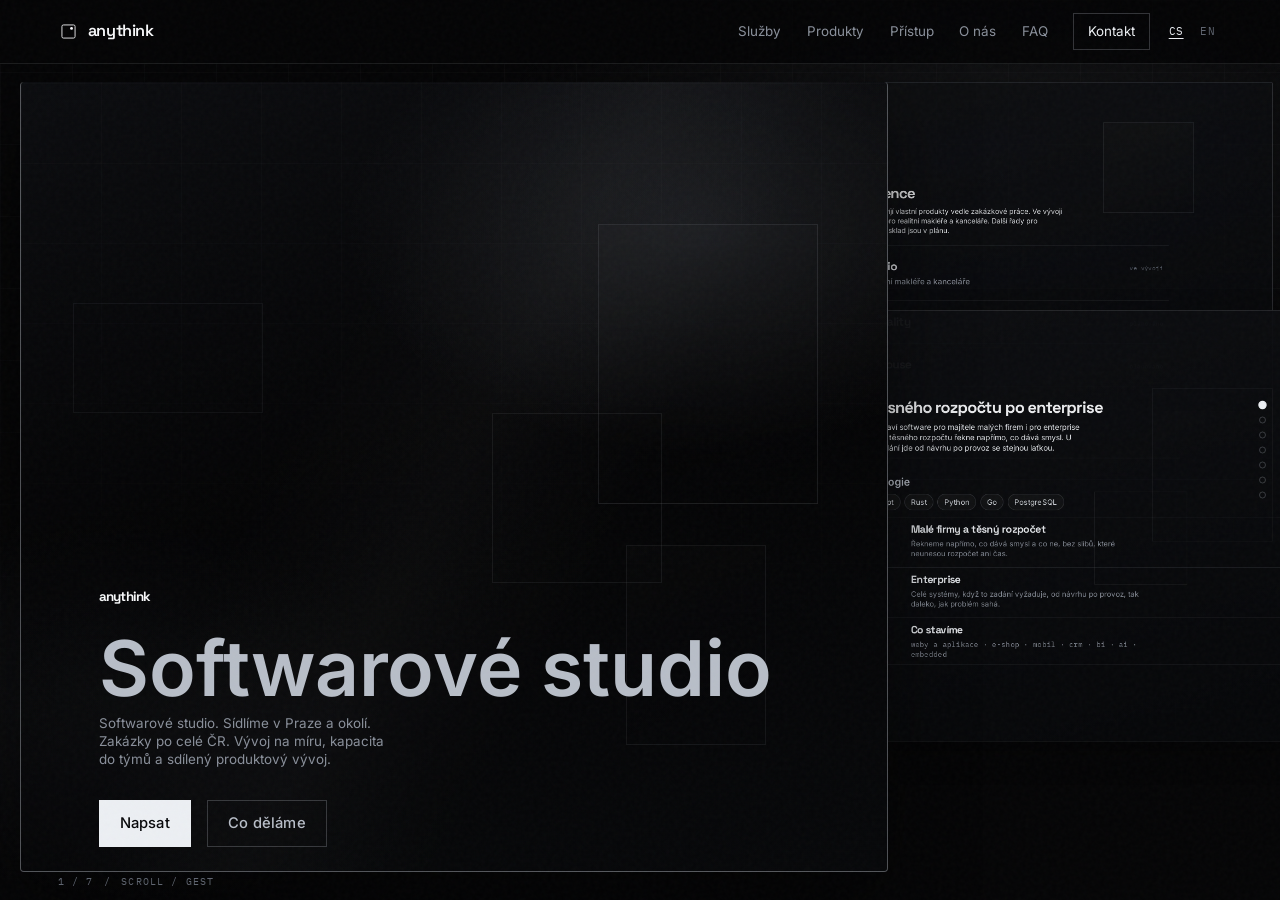
<file: index.html>
<!DOCTYPE html>
<html lang="cs">
  <head>
    <script>document.documentElement.classList.add("js");</script>
    <meta charset="UTF-8" />
    <meta name="viewport" content="width=device-width, initial-scale=1" />
    <title>anythink – softwarové studio | vývoj na míru, Praha</title>
    <meta
      name="description"
      content="anythink je softwarové studio v ČR. Vývoj na míru, kapacita do týmů a sdílený produktový vývoj. Sídlo Šestajovice, provoz Praha a okolí, pokrytí celostátní."
    />
    <meta
      name="keywords"
      content="anythink, softwarové studio, vývoj softwaru, vývoj na míru, Praha, Šestajovice, team augmentation, produktový vývoj"
    />
    <meta name="author" content="anythink" />
    <meta name="robots" content="index, follow, max-image-preview:large" />
    <link rel="canonical" href="https://anythink.cz/" />
    <link rel="alternate" hreflang="cs" href="https://anythink.cz/" />
    <link rel="alternate" hreflang="en" href="https://anythink.cz/en/" />
    <link rel="alternate" hreflang="x-default" href="https://anythink.cz/" />

    <meta property="og:type" content="website" />
    <meta property="og:locale" content="cs_CZ" />
    <meta property="og:locale:alternate" content="en_US" />
    <meta property="og:site_name" content="anythink" />
    <meta property="og:url" content="https://anythink.cz/" />
    <meta property="og:title" content="anythink – softwarové studio" />
    <meta
      property="og:description"
      content="Vývoj na míru, kapacita do týmů a sdílený produktový vývoj. Praha a okolí, celá ČR."
    />
    <meta property="og:image" content="https://anythink.cz/og.png" />
    <meta property="og:image:type" content="image/png" />
    <meta property="og:image:width" content="1200" />
    <meta property="og:image:height" content="630" />
    <meta property="og:image:alt" content="anythink – softwarové studio" />

    <meta name="twitter:card" content="summary_large_image" />
    <meta name="twitter:title" content="anythink – softwarové studio" />
    <meta
      name="twitter:description"
      content="Vývoj na míru, kapacita do týmů a sdílený produktový vývoj."
    />
    <meta name="twitter:image" content="https://anythink.cz/og.png" />
    <meta name="twitter:image:alt" content="anythink – softwarové studio" />

    <meta name="geo.region" content="CZ-ST" />
    <meta name="geo.placename" content="Šestajovice" />
    <!-- Seznam Webmaster -->
    <meta name="seznam-wmt" content="54eoScub8mP1NAFMGSf83f2Yf0cA2DU4" />
    <!-- Firmy.cz / Google Business Profile URLs go into Organization sameAs when live -->
    <meta name="theme-color" content="#050506" />

    <link rel="icon" href="favicon.ico" sizes="any" />
    <link rel="icon" href="favicon-48.png" type="image/png" sizes="48x48" />
    <link rel="icon" href="favicon-192.png" type="image/png" sizes="192x192" />
    <link rel="apple-touch-icon" href="apple-touch-icon.png" sizes="180x180" />
    <link rel="icon" href="favicon.svg" type="image/svg+xml" />
    <link rel="manifest" href="site.webmanifest" />
    <link
      rel="preload"
      href="fonts/space-grotesk-latin-600-normal.woff2"
      as="font"
      type="font/woff2"
      crossorigin
    />
    <link
      rel="preload"
      href="fonts/space-grotesk-latin-ext-600-normal.woff2"
      as="font"
      type="font/woff2"
      crossorigin
    />
    <link
      rel="preload"
      href="fonts/inter-latin-400-normal.woff2"
      as="font"
      type="font/woff2"
      crossorigin
    />
    <link
      rel="preload"
      href="fonts/inter-latin-ext-400-normal.woff2"
      as="font"
      type="font/woff2"
      crossorigin
    />
    <link
      rel="preload"
      href="fonts/ibm-plex-mono-latin-400-normal.woff2"
      as="font"
      type="font/woff2"
      crossorigin
    />
    <link rel="stylesheet" href="styles.css?v=2" />

    <!-- Organic: Search Console + Seznam Webmaster after Deploy; Firmy.cz / GBP URLs go into Organization.sameAs -->
    <script type="application/ld+json">
      {
        "@context": "https://schema.org",
        "@graph": [
          {
            "@type": "Organization",
            "@id": "https://anythink.cz/#organization",
            "name": "anythink",
            "alternateName": [
              "anythink",
              "Anythink Software Studio"
            ],
            "url": "https://anythink.cz/",
            "logo": {
              "@type": "ImageObject",
              "url": "https://anythink.cz/icon-512.png",
              "width": 512,
              "height": 512
            },
            "sameAs": [
              "https://github.com/AnythinkLabs",
              "https://www.linkedin.com/company/anthnk",
              "https://amphoda.com/"
            ],
            "dateModified": "2026-09-26",
            "email": "david@anythink.cz",
            "description": "Softwarové studio: vývoj na míru, kapacita do týmů a sdílený produktový vývoj. Sídlíme v Praze a okolí, zakázky po celé ČR. Vlastní produkty ve vývoji.",
            "address": {
              "@type": "PostalAddress",
              "streetAddress": "Žižkova 411",
              "addressLocality": "Šestajovice",
              "postalCode": "250 92",
              "addressCountry": "CZ"
            },
            "areaServed": [
              {
                "@type": "AdministrativeArea",
                "name": "Praha"
              },
              {
                "@type": "AdministrativeArea",
                "name": "Praha-východ"
              },
              {
                "@type": "Country",
                "name": "Czech Republic"
              }
            ],
            "founder": {
              "@id": "https://anythink.cz/#david"
            },
            "knowsAbout": [
              "custom software development",
              "product engineering",
              "team augmentation",
              "websites and applications",
              "cloud architecture",
              "TypeScript",
              "Rust",
              "Python",
              "Go",
              "PostgreSQL",
              "real estate software",
              "Cerebrio",
              "vývoj softwaru na míru",
              "softwarové studio",
              "produktový vývoj"
            ],
            "legalName": "Anythink s.r.o.",
            "taxID": "23498358",
            "vatID": "CZ23498358"
          },
          {
            "@type": "Person",
            "@id": "https://anythink.cz/#david",
            "name": "David Roučka",
            "jobTitle": "Zakladatel a CEO",
            "email": "david@anythink.cz",
            "telephone": "+420725993936",
            "sameAs": [
              "https://www.linkedin.com/in/david-roucka",
              "https://github.com/Alteian"
            ],
            "worksFor": {
              "@id": "https://anythink.cz/#organization"
            },
            "description": "Zakladatel a CEO anythink s.r.o. Cesta od gastronomie (číšník, bartender, manažer) přes intenzivní self-taught programování během Covidu až k produktovému vývoji a vlastnímu studiu."
          },
          {
            "@type": "ProfessionalService",
            "@id": "https://anythink.cz/#business",
            "name": "anythink s.r.o.",
            "sameAs": [
              "https://github.com/AnythinkLabs",
              "https://www.linkedin.com/company/anthnk",
              "https://amphoda.com/"
            ],
            "url": "https://anythink.cz/",
            "image": "https://anythink.cz/og.png",
            "email": "david@anythink.cz",
            "priceRange": "$$",
            "address": {
              "@type": "PostalAddress",
              "streetAddress": "Žižkova 411",
              "addressLocality": "Šestajovice",
              "postalCode": "250 92",
              "addressCountry": "CZ"
            },
            "geo": {
              "@type": "GeoCoordinates",
              "latitude": 50.1167,
              "longitude": 14.6833
            },
            "openingHoursSpecification": {
              "@type": "OpeningHoursSpecification",
              "dayOfWeek": [
                "Monday",
                "Tuesday",
                "Wednesday",
                "Thursday",
                "Friday"
              ],
              "opens": "09:00",
              "closes": "18:00"
            },
            "areaServed": [
              {
                "@type": "AdministrativeArea",
                "name": "Praha"
              },
              {
                "@type": "AdministrativeArea",
                "name": "Praha-východ"
              },
              {
                "@type": "Country",
                "name": "Czech Republic"
              }
            ]
          },
          {
            "@type": "WebPage",
            "@id": "https://anythink.cz/#webpage",
            "url": "https://anythink.cz/",
            "name": "anythink – softwarové studio",
            "isPartOf": {
              "@id": "https://anythink.cz/#website"
            },
            "about": {
              "@id": "https://anythink.cz/#organization"
            },
            "inLanguage": "cs",
            "dateModified": "2026-09-26",
            "primaryImageOfPage": {
              "@type": "ImageObject",
              "url": "https://anythink.cz/og.png",
              "width": 1200,
              "height": 630
            }
          },
          {
            "@type": "WebSite",
            "@id": "https://anythink.cz/#website",
            "url": "https://anythink.cz/",
            "name": "anythink",
            "inLanguage": [
              "cs",
              "en"
            ],
            "publisher": {
              "@id": "https://anythink.cz/#organization"
            }
          },
          {
            "@type": "FAQPage",
            "@id": "https://anythink.cz/#faq",
            "mainEntity": [
              {
                "@type": "Question",
                "name": "Kdo vede anythink?",
                "acceptedAnswer": {
                  "@type": "Answer",
                  "text": "anythink zakládá a vede David Roučka."
                }
              },
              {
                "@type": "Question",
                "name": "Čím se anythink zabývá?",
                "acceptedAnswer": {
                  "@type": "Answer",
                  "text": "anythink je softwarové studio. Nabízí vývoj softwaru na míru, kapacitu vývojářů do existujících týmů a dlouhodobý sdílený produktový vývoj. Současně staví vlastní produkty, které zatím nejsou veřejné."
                }
              },
              {
                "@type": "Question",
                "name": "Kde anythink působí?",
                "acceptedAnswer": {
                  "@type": "Answer",
                  "text": "Sídlo je na adrese Žižkova 411, Šestajovice. Provozně pracuje hlavně z Prahy a okolí a zakázky přijímá po celé České republice."
                }
              },
              {
                "@type": "Question",
                "name": "Jak anythink kontaktovat?",
                "acceptedAnswer": {
                  "@type": "Answer",
                  "text": "Pište na david@anythink.cz. Odpovídá David."
                }
              },
              {
                "@type": "Question",
                "name": "Co anythink vyvíjí?",
                "acceptedAnswer": {
                  "@type": "Answer",
                  "text": "Vyvíjíme Cerebrio. Dál plánujeme nové produkty pro hospitality a sklad. Cerebrio je ve vývoji."
                }
              }
            ]
          }
        ]
      }
    </script>
  </head>

  <body>
    <div class="noise" aria-hidden="true"></div>
    <div class="progress" aria-hidden="true"></div>

    <header class="site-header">
      <a class="logo" href="#top"><img class="logo-mark" src="mark-white.svg" width="28" height="28" alt="" /><span class="logo-word">anythink</span></a>
      <div class="header-end">
        <nav class="nav" aria-label="Hlavní navigace">
          <a href="#services">Služby</a>
          <a href="#products">Produkty</a>
          <a href="#approach">Přístup</a>
          <a href="#about">O nás</a>
          <a href="#faq">FAQ</a>
          <a href="#contact" class="nav-cta">Kontakt</a>
        </nav>
        <div class="lang-switch" aria-label="Jazyk">
          <a href="./" class="is-active" hreflang="cs" lang="cs">CS</a>
          <a href="en/" hreflang="en" lang="en">EN</a>
        </div>
        <button class="nav-toggle" type="button" aria-expanded="false" aria-controls="mobile-nav" aria-label="Otevřít menu">
          <span></span><span></span>
        </button>
      </div>
    </header>

    <nav id="mobile-nav" class="mobile-nav" hidden>
      <a href="#services">Služby</a>
      <a href="#products">Produkty</a>
      <a href="#approach">Přístup</a>
      <a href="#about">O nás</a>
      <a href="#faq">FAQ</a>
      <a href="#contact">Kontakt</a>
    </nav>

    <nav class="scene-dots" aria-label="Scény">
      <a href="#top" class="is-active" aria-label="Úvod"></a>
      <a href="#services" aria-label="Služby"></a>
      <a href="#products" aria-label="Produkty"></a>
      <a href="#approach" aria-label="Přístup"></a>
      <a href="#about" aria-label="O nás"></a>
      <a href="#faq" aria-label="FAQ"></a>
      <a href="#contact" aria-label="Kontakt"></a>
    </nav>
    <p class="scene-chrome" aria-hidden="true"><span data-scene-label>1 / 7</span><span aria-hidden="true">/</span><span>scroll / gest</span></p>
    <main class="scene-stage-root">
      <section id="top" class="scene scene--hero" data-scene>
        <div class="hero-plane" aria-hidden="true">
          <div class="hero-grid" data-parallax></div>
          <div class="hero-sheen"></div>
          <div class="float-field">
            <div class="float-block float-block--a float-block--glass" data-float="0.22"></div>
            <div class="float-block float-block--b float-block--thin" data-float="-0.14"></div>
            <div class="float-block float-block--c" data-float="0.3"></div>
            <div class="float-block float-block--d float-block--thin" data-float="-0.2"></div>


</div>
        </div>
        <div class="scene-veil" aria-hidden="true"></div>
        <div class="scene-content hero-content">
          <p class="brand reveal">anythink</p>
          <h1 class="reveal delay-1">Softwarové studio</h1>
          <p class="lede reveal delay-2">
            Softwarové studio. Sídlíme v Praze a okolí. Zakázky po celé ČR. Vývoj na míru, kapacita do týmů a sdílený produktový vývoj.
          </p>
          <div class="cta-row reveal delay-3">
            <a class="btn btn-primary" href="mailto:david@anythink.cz">Napsat</a>
            <a class="btn btn-ghost" href="#services">Co děláme</a>
          </div>
        </div>
        <div class="marquee" aria-hidden="true">
          <div class="marquee-track">
            <span>Vývoj na míru</span><span>Kapacita do týmu</span><span>Produktový vývoj</span>
            <span>Praha &amp; ČR</span><span>anythink</span><span>Vlastní produkty</span>
            <span>Zakázky</span><span>Řemeslo</span>
            <span>Vývoj na míru</span><span>Kapacita do týmu</span><span>Produktový vývoj</span>
            <span>Praha &amp; ČR</span><span>anythink</span><span>Vlastní produkty</span>
            <span>Zakázky</span><span>Řemeslo</span>
          </div>
        </div>
      </section>

      <section id="services" class="scene" data-scene>
        <div class="scene-stage" aria-hidden="true">
          <div class="float-block float-block--a" data-float="0.2" style="opacity:0.55"></div>
          <div class="float-block float-block--b float-block--thin" data-float="-0.15"></div>
        </div>
        <div class="scene-veil" aria-hidden="true"></div>
        <div class="scene-content">
          <div class="section-inner">
            <div class="section-head">
              <p class="eyebrow">Služby</p>
              <h2>Od těsného rozpočtu po enterprise</h2>
              <p class="answer">
                anythink staví software pro majitele malých firem i pro enterprise systémy. U těsného rozpočtu řekne napřímo, co dává smysl. U větších zadání jde od návrhu po provoz se stejnou laťkou.
              </p>
            

            <div class="stack-block reveal" id="stack">
              <p class="eyebrow">Stack</p>
              <h3>Technologie</h3>
              <p class="answer">
                Veřejně jmenujeme nástroje, se kterými denně pracujeme. Bez klientských case studies a bez Flutteru.
              </p>
              <ul class="stack-chips">
                <li>TypeScript</li>
                <li>Rust</li>
                <li>Python</li>
                <li>Go</li>
                <li>PostgreSQL</li>
              </ul>
            </div>
</div>
            <ul class="service-list">
              <li class="service-item reveal">
                <span class="service-index">01</span>
                <div>
                  <h3>Malé firmy a těsný rozpočet</h3>
                  <p>Řekneme napřímo, co dává smysl a co ne, bez slibů, které neunesou rozpočet ani čas.</p>
                </div>
              </li>
              <li class="service-item reveal">
                <span class="service-index">02</span>
                <div>
                  <h3>Enterprise</h3>
                  <p>Celé systémy, když to zadání vyžaduje, od návrhu po provoz, tak daleko, jak problém sahá.</p>
                </div>
              </li>
              <li class="service-item reveal">
                <span class="service-index">03</span>
                <div>
                  <h3>Co stavíme</h3>
                  <p class="capability-line">weby a aplikace · e‑shop · mobil · CRM · BI · AI · embedded</p>
                </div>
              </li>
            </ul>
          </div>
        </div>
      </section>

            <section id="products" class="scene scene--soft" data-scene>
        <div class="scene-stage" aria-hidden="true">
          <div class="drift-panel drift-panel--2" data-float="-0.2"></div>
        </div>
        <div class="scene-veil" aria-hidden="true"></div>
        <div class="scene-content">
          <div class="section-inner">
            <div class="section-head">
              <p class="eyebrow">Produkty</p>
              <h2>Reference</h2>
              <p class="answer">
                anythink vyvíjí vlastní produkty vedle zakázkové práce. Ve vývoji je Cerebrio pro realitní makléře a kanceláře. Další řady pro hospitality a sklad jsou v plánu.
              </p>
            </div>
            <ul class="product-list" data-product-list>
              <li class="product-item reveal">
                <button type="button" class="product-row" aria-expanded="false" aria-controls="product-cerebrio">
                  <span class="product-main">
                    <span class="product-name">Cerebrio</span>
                    <span class="product-tagline">Pro realitní makléře a kanceláře</span>
                  </span>
                  <span class="product-meta">ve vývoji</span>
                </button>
                <div class="product-detail" id="product-cerebrio" hidden>
                  <p>CRM a BI pro makléře: kontakty, obchody a přehled výkonu na jednom místě.</p>
                </div>
              </li>
              <li class="product-item product-item--planned reveal">
                <div class="product-row is-static">
                  <span class="product-name">Hospitality</span>
                  <span class="product-meta">plánováno</span>
                </div>
              </li>
              <li class="product-item product-item--planned reveal">
                <div class="product-row is-static">
                  <span class="product-name">Warehouse</span>
                  <span class="product-meta">plánováno</span>
                </div>
              </li>
            </ul>
          </div>
        </div>
      </section>

      <section id="approach" class="scene" data-scene>
        <div class="scene-veil" aria-hidden="true"></div>
        <div class="scene-content">
          <div class="section-inner">
            <div class="section-head">
              <p class="eyebrow">Přístup</p>
              <h2>Jak anythink pracuje?</h2>
              <p class="answer">
                anythink pracuje v krátkých cyklech s viditelným progressem. Nejdřív cíle a omezení, pak stavba, pak provoz nebo předání. Komunikace je krátká: vždy je jasné, co je hotové a co je další.
              </p>
            </div>
            <ol class="steps">
              <li class="step reveal">
                <h3>Zjistit</h3>
                <p>Cíle, omezení a metriky úspěchu dřív, než jde první řádek do produkce.</p>
              </li>
              <li class="step reveal">
                <h3>Stavět</h3>
                <p>Krátké cykly, funkční software, review, která drží kvalitu bez zbytečného zpomalení.</p>
              </li>
              <li class="step reveal">
                <h3>Udržet</h3>
                <p>Stabilizace, dokumentace a předání, nebo pokračování, když produkt roste dál.</p>
              </li>
            </ol>
          </div>
        </div>
      </section>

      <section id="about" class="scene scene--about scene--soft" data-scene>
        <div class="scene-veil" aria-hidden="true"></div>
        <div class="scene-content">
          <div class="section-inner">
            <div class="about-copy founder">
              <p class="eyebrow">O nás</p>
              <h2>Kdo stojí za anythink?</h2>
              <p class="answer">
                anythink zakládá a vede David Roučka. Cesta: gastronomie, IT, produktový vývoj. Stejná laťka: technicky, přímo, bez omáčky.
              </p>
              <div class="founder-card reveal">
                <div class="founder-mark" aria-hidden="true">D</div>
                <div>
                  <h3>David Roučka</h3>
                  <p class="founder-role">Founder &amp; CEO, mozek celé věci</p>
                </div>
              </div>
              <p class="about-story">
                Od provozu v gastro přes Covid skok do programování, firmu kolem 20 lidí, produktovou štaci a O2ITS. Z toho vznikl anythink: studio i vlastní produkty.
              </p>
              <ol class="timeline" aria-label="Cesta">
                <li class="timeline-item reveal">
                  <span class="timeline-when">Začátek</span>
                  <p class="timeline-what"><strong>Gastro</strong> Provoz, lidé, tempo.</p>
                </li>
                <li class="timeline-item reveal">
                  <span class="timeline-when">Covid</span>
                  <p class="timeline-what"><strong>Do IT</strong> Plný fokus na craft.</p>
                </li>
                <li class="timeline-item reveal">
                  <span class="timeline-when">Růst</span>
                  <p class="timeline-what"><strong>Boutique shops</strong> Klientská práce, craft, dodávka.</p>
                </li>
                <li class="timeline-item reveal">
                  <span class="timeline-when">O2ITS</span>
                  <p class="timeline-what"><strong>Produkt</strong> Stavba v týmu.</p>
                </li>
                <li class="timeline-item reveal">
                  <span class="timeline-when">Teď</span>
                  <p class="timeline-what"><strong>anythink</strong> Produkty i zakázky.</p>
                </li>
              </ol>
            </div>
            <aside class="about-aside reveal" aria-label="Údaje o firmě">
              <dl class="facts">
                <div><dt>Vedení</dt><dd>David Roučka, Founder &amp; CEO</dd></div>
                <div><dt>Sídlo</dt><dd>Šestajovice, Žižkova 411</dd></div>
                <div><dt>Působení</dt><dd>Praha &amp; okolí, ČR</dd></div>
                <div><dt>Kontakt</dt><dd>david@anythink.cz</dd></div>
              </dl>
            </aside>
          </div>
        </div>
      </section>

      <section id="faq" class="scene scene--tall" data-scene>
        <div class="scene-veil" aria-hidden="true"></div>
        <div class="scene-content">
          <div class="section-inner">
            <div class="section-head">
              <p class="eyebrow">FAQ</p>
              <h2>Časté otázky</h2>
              <p class="answer">
                Nejčastější otázky o anythink: kdo studio vede, co dělá, kde působí a jak se ozvat. Odpovědi jsou krátké, aby šly citovat. Podrobnosti jsou v sekcích výše a v Kontaktu.
              </p>
            </div>
                        <div class="faq-list" data-faq>
              <div class="faq-item reveal">
                <button type="button" class="faq-q" aria-expanded="false" aria-controls="faq-cs-0">
                  <span class="faq-num">01</span>
                  <span>Kdo vede anythink?</span>
                </button>
                <div class="faq-a" id="faq-cs-0" hidden>
                  <p>anythink zakládá a vede David Roučka.</p>
                </div>
              </div>
              <div class="faq-item reveal">
                <button type="button" class="faq-q" aria-expanded="false" aria-controls="faq-cs-1">
                  <span class="faq-num">02</span>
                  <span>Čím se anythink zabývá?</span>
                </button>
                <div class="faq-a" id="faq-cs-1" hidden>
                  <p>Softwarové studio: vývoj na míru, kapacita do týmů a sdílený produktový vývoj. Vyvíjíme Cerebrio; dál plánujeme produkty pro hospitality a sklad.</p>
                </div>
              </div>
              <div class="faq-item reveal">
                <button type="button" class="faq-q" aria-expanded="false" aria-controls="faq-cs-2">
                  <span class="faq-num">03</span>
                  <span>Kde anythink působí?</span>
                </button>
                <div class="faq-a" id="faq-cs-2" hidden>
                  <p>Sídlo: Žižkova 411, Šestajovice. Provozně Praha a okolí. Zakázky po celé České republice.</p>
                </div>
              </div>
              <div class="faq-item reveal">
                <button type="button" class="faq-q" aria-expanded="false" aria-controls="faq-cs-3">
                  <span class="faq-num">04</span>
                  <span>Od malé firmy po enterprise?</span>
                </button>
                <div class="faq-a" id="faq-cs-3" hidden>
                  <p>U těsného rozpočtu řekneme, co dává smysl a co ne. U enterprise stavíme celé systémy. Typicky: weby a aplikace, e‑shop, mobil, CRM, BI, AI, embedded.</p>
                </div>
              </div>
              <div class="faq-item reveal">
                <button type="button" class="faq-q" aria-expanded="false" aria-controls="faq-cs-4">
                  <span class="faq-num">05</span>
                  <span>Jak anythink kontaktovat?</span>
                </button>
                <div class="faq-a" id="faq-cs-4" hidden>
                  <p>David Roučka. Kontakty jsou v sekci Kontakt.</p>
                </div>
              </div>
            </div>
          </div>
        </div>
      </section>

      <section id="contact" class="scene scene--contact scene--soft" data-scene>
        <div class="scene-veil" aria-hidden="true"></div>
        <div class="scene-content">
          <div class="section-inner">
            <div class="contact-panel reveal">
              <p class="eyebrow">Kontakt</p>
              <h2>Napište</h2>
              <p class="answer">
                Napište na david@anythink.cz nebo volejte +420 725 993 936. Řeší projekty, kapacitu do týmu i zájem o produkty. Ozývá se David Roučka.
              </p>
              <div class="contact-actions">
                <a class="btn btn-primary" href="mailto:david@anythink.cz" data-copy="david@anythink.cz">david@anythink.cz</a>
                <a class="btn btn-ghost" href="tel:+420725993936" data-copy="+420 725 993 936">+420 725 993 936</a>
              </div>
              <address class="contact-meta">
                <span>David Roučka, Founder &amp; CEO</span>
                <span>Žižkova 411, Šestajovice</span>
              </address>
            </div>
          </div>
        </div>
      </section>
    </main>

    <footer class="site-footer">
      <a class="logo" href="#top"><img class="logo-mark" src="mark-white.svg" width="28" height="28" alt="" /><span class="logo-word">anythink</span></a>
      <p class="footer-legal">anythink s.r.o., Žižkova 411, Šestajovice, david@anythink.cz</p>
      <p>© <span data-year></span> anythink s.r.o. Všechna práva vyhrazena.</p>
    </footer>

    <script src="https://cdn.jsdelivr.net/npm/gsap@3.12.5/dist/gsap.min.js"></script>
    <script src="main.v22.js"></script>
  </body>
</html>
</file>
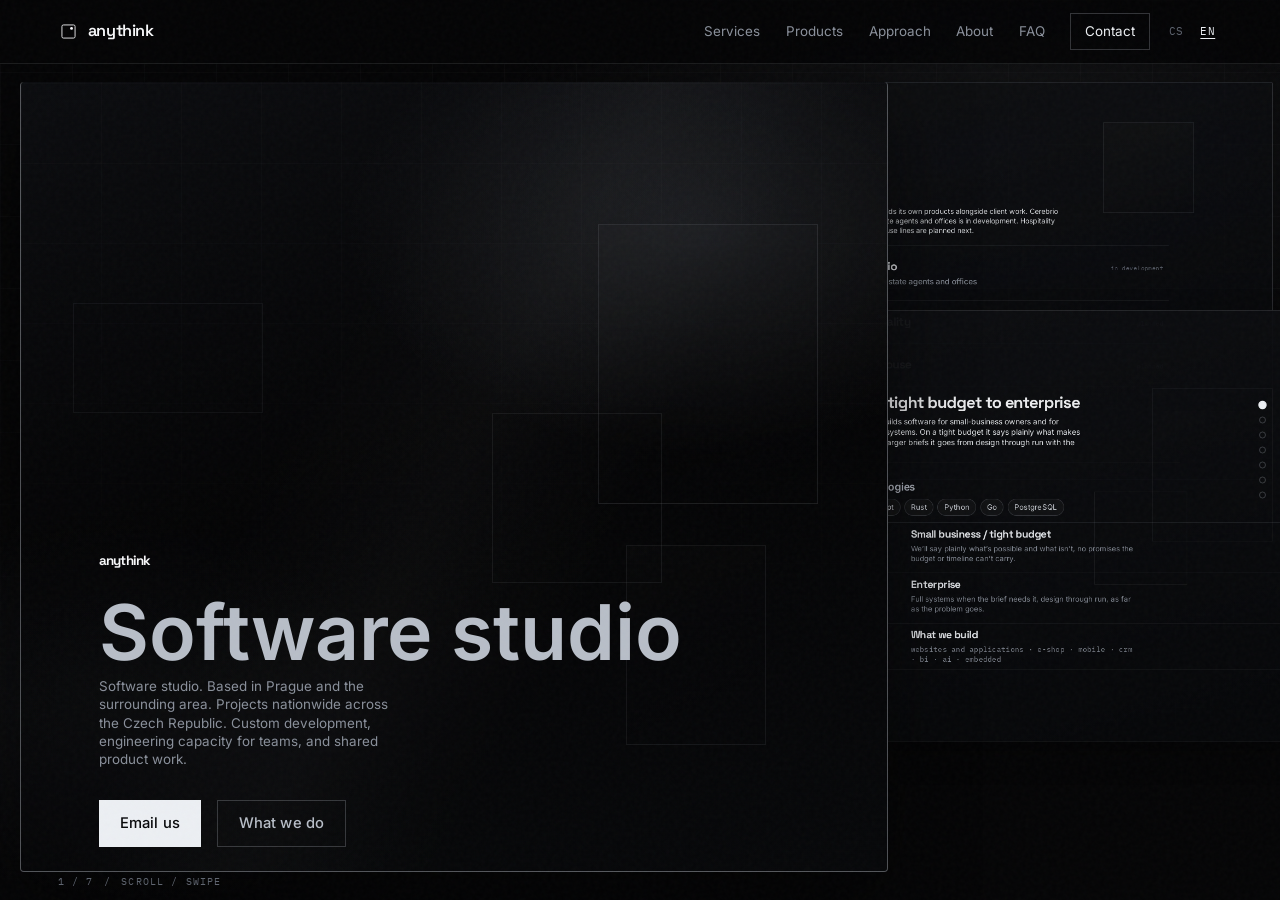
<file: en/index.html>
<!DOCTYPE html>
<html lang="en">
  <head>
    <script>document.documentElement.classList.add("js");</script>
    <meta charset="UTF-8" />
    <meta name="viewport" content="width=device-width, initial-scale=1" />
    <title>anythink – software studio | custom development, Prague</title>
    <meta
      name="description"
      content="anythink is a software studio in the Czech Republic. Custom development, engineering capacity for teams, and shared product development. Based near Prague, available nationwide."
    />
    <meta
      name="keywords"
      content="anythink, software studio, custom software, Prague, Czech Republic, team augmentation, product engineering"
    />
    <meta name="author" content="anythink" />
    <meta name="robots" content="index, follow, max-image-preview:large" />
    <link rel="canonical" href="https://anythink.cz/en/" />
    <link rel="alternate" hreflang="cs" href="https://anythink.cz/" />
    <link rel="alternate" hreflang="en" href="https://anythink.cz/en/" />
    <link rel="alternate" hreflang="x-default" href="https://anythink.cz/" />

    <meta property="og:type" content="website" />
    <meta property="og:locale" content="en_US" />
    <meta property="og:locale:alternate" content="cs_CZ" />
    <meta property="og:site_name" content="anythink" />
    <meta property="og:url" content="https://anythink.cz/en/" />
    <meta property="og:title" content="anythink – software studio" />
    <meta
      property="og:description"
      content="Custom builds, team capacity, and shared product development. Prague area, nationwide CZ."
    />
    <meta property="og:image" content="https://anythink.cz/og-en.png" />
    <meta property="og:image:type" content="image/png" />
    <meta property="og:image:width" content="1200" />
    <meta property="og:image:height" content="630" />
    <meta property="og:image:alt" content="anythink – software studio" />

    <meta name="twitter:card" content="summary_large_image" />
    <meta name="twitter:title" content="anythink – software studio" />
    <meta
      name="twitter:description"
      content="Custom builds, team capacity, and shared product development."
    />
    <meta name="twitter:image" content="https://anythink.cz/og-en.png" />
    <meta name="twitter:image:alt" content="anythink – software studio" />

    <meta name="geo.region" content="CZ-ST" />
    <meta name="geo.placename" content="Šestajovice" />
    <!-- Seznam Webmaster -->
    <meta name="seznam-wmt" content="54eoScub8mP1NAFMGSf83f2Yf0cA2DU4" />
    <!-- Firmy.cz / Google Business Profile URLs go into Organization sameAs when live -->
    <meta name="theme-color" content="#050506" />

    <link rel="icon" href="../favicon.ico" sizes="any" />
    <link rel="icon" href="../favicon-48.png" type="image/png" sizes="48x48" />
    <link rel="icon" href="../favicon-192.png" type="image/png" sizes="192x192" />
    <link rel="apple-touch-icon" href="../apple-touch-icon.png" sizes="180x180" />
    <link rel="icon" href="../favicon.svg" type="image/svg+xml" />
    <link rel="manifest" href="../site.webmanifest" />
    <link
      rel="preload"
      href="../fonts/space-grotesk-latin-600-normal.woff2"
      as="font"
      type="font/woff2"
      crossorigin
    />
    <link
      rel="preload"
      href="../fonts/space-grotesk-latin-ext-600-normal.woff2"
      as="font"
      type="font/woff2"
      crossorigin
    />
    <link
      rel="preload"
      href="../fonts/inter-latin-400-normal.woff2"
      as="font"
      type="font/woff2"
      crossorigin
    />
    <link
      rel="preload"
      href="../fonts/inter-latin-ext-400-normal.woff2"
      as="font"
      type="font/woff2"
      crossorigin
    />
    <link
      rel="preload"
      href="../fonts/ibm-plex-mono-latin-400-normal.woff2"
      as="font"
      type="font/woff2"
      crossorigin
    />
    <link rel="stylesheet" href="../styles.css?v=2" />

    <!-- Organic: Search Console + Seznam Webmaster after Deploy; Firmy.cz / GBP URLs go into Organization.sameAs -->
    <script type="application/ld+json">
      {
        "@context": "https://schema.org",
        "@graph": [
          {
            "@type": "Organization",
            "@id": "https://anythink.cz/#organization",
            "name": "anythink",
            "alternateName": [
              "anythink",
              "Anythink Software Studio"
            ],
            "url": "https://anythink.cz/",
            "logo": {
              "@type": "ImageObject",
              "url": "https://anythink.cz/icon-512.png",
              "width": 512,
              "height": 512
            },
            "sameAs": [
              "https://github.com/AnythinkLabs",
              "https://www.linkedin.com/company/anthnk",
              "https://amphoda.com/"
            ],
            "dateModified": "2026-09-26",
            "email": "david@anythink.cz",
            "description": "Software studio: custom development, engineering capacity for teams, and shared product development. Based in Prague and surrounding area; projects nationwide in CZ. House products in development.",
            "address": {
              "@type": "PostalAddress",
              "streetAddress": "Žižkova 411",
              "addressLocality": "Šestajovice",
              "postalCode": "250 92",
              "addressCountry": "CZ"
            },
            "areaServed": [
              {
                "@type": "AdministrativeArea",
                "name": "Praha"
              },
              {
                "@type": "AdministrativeArea",
                "name": "Praha-východ"
              },
              {
                "@type": "Country",
                "name": "Czech Republic"
              }
            ],
            "founder": {
              "@id": "https://anythink.cz/#david"
            },
            "knowsAbout": [
              "custom software development",
              "product engineering",
              "team augmentation",
              "websites and applications",
              "cloud architecture",
              "TypeScript",
              "Rust",
              "Python",
              "Go",
              "PostgreSQL",
              "real estate software",
              "Cerebrio",
              "vývoj softwaru na míru",
              "softwarové studio",
              "produktový vývoj"
            ],
            "legalName": "Anythink s.r.o.",
            "taxID": "23498358",
            "vatID": "CZ23498358"
          },
          {
            "@type": "Person",
            "@id": "https://anythink.cz/#david",
            "name": "David Roučka",
            "jobTitle": "Founder & CEO",
            "email": "david@anythink.cz",
            "telephone": "+420725993936",
            "sameAs": [
              "https://www.linkedin.com/in/david-roucka",
              "https://github.com/Alteian"
            ],
            "worksFor": {
              "@id": "https://anythink.cz/#organization"
            },
            "description": "Founder and CEO of anythink s.r.o. Path from hospitality (waiter, bartender, manager) through intensive self-taught programming during Covid to product engineering and founding the studio."
          },
          {
            "@type": "ProfessionalService",
            "@id": "https://anythink.cz/#business",
            "name": "anythink s.r.o.",
            "sameAs": [
              "https://github.com/AnythinkLabs",
              "https://www.linkedin.com/company/anthnk",
              "https://amphoda.com/"
            ],
            "url": "https://anythink.cz/en/",
            "image": "https://anythink.cz/og.png",
            "email": "david@anythink.cz",
            "priceRange": "$$",
            "address": {
              "@type": "PostalAddress",
              "streetAddress": "Žižkova 411",
              "addressLocality": "Šestajovice",
              "postalCode": "250 92",
              "addressCountry": "CZ"
            },
            "geo": {
              "@type": "GeoCoordinates",
              "latitude": 50.1167,
              "longitude": 14.6833
            },
            "areaServed": [
              {
                "@type": "AdministrativeArea",
                "name": "Praha"
              },
              {
                "@type": "AdministrativeArea",
                "name": "Praha-východ"
              },
              {
                "@type": "Country",
                "name": "Czech Republic"
              }
            ]
          },
          {
            "@type": "WebPage",
            "@id": "https://anythink.cz/en/#webpage",
            "url": "https://anythink.cz/en/",
            "name": "anythink – software studio",
            "isPartOf": {
              "@id": "https://anythink.cz/#website"
            },
            "about": {
              "@id": "https://anythink.cz/#organization"
            },
            "inLanguage": "en",
            "dateModified": "2026-09-26",
            "primaryImageOfPage": {
              "@type": "ImageObject",
              "url": "https://anythink.cz/og.png",
              "width": 1200,
              "height": 630
            }
          },
          {
            "@type": "WebSite",
            "@id": "https://anythink.cz/#website",
            "url": "https://anythink.cz/",
            "name": "anythink",
            "inLanguage": [
              "cs",
              "en"
            ],
            "publisher": {
              "@id": "https://anythink.cz/#organization"
            }
          },
          {
            "@type": "FAQPage",
            "@id": "https://anythink.cz/en/#faq",
            "mainEntity": [
              {
                "@type": "Question",
                "name": "Who leads anythink?",
                "acceptedAnswer": {
                  "@type": "Answer",
                  "text": "anythink was founded and is led by David Roučka."
                }
              },
              {
                "@type": "Question",
                "name": "What does anythink do?",
                "acceptedAnswer": {
                  "@type": "Answer",
                  "text": "anythink is a software studio. It offers custom software development, engineering capacity inside existing teams, and longer shared product development. It also builds its own products, which are not public yet."
                }
              },
              {
                "@type": "Question",
                "name": "Where does anythink operate?",
                "acceptedAnswer": {
                  "@type": "Answer",
                  "text": "Registered seat: Žižkova 411, Šestajovice, Czech Republic. Operations are mainly from Prague and the surrounding area, with nationwide coverage across the Czech Republic."
                }
              },
              {
                "@type": "Question",
                "name": "How can I contact anythink?",
                "acceptedAnswer": {
                  "@type": "Answer",
                  "text": "Email david@anythink.cz. David answers."
                }
              },
              {
                "@type": "Question",
                "name": "What is anythink building?",
                "acceptedAnswer": {
                  "@type": "Answer",
                  "text": "We’re building Cerebrio. Next: new products for hospitality and warehouse. Cerebrio is in development."
                }
              }
            ]
          }
        ]
      }
    </script>
  </head>

  <body>
    <div class="noise" aria-hidden="true"></div>
    <div class="progress" aria-hidden="true"></div>

    <header class="site-header">
      <a class="logo" href="#top"><img class="logo-mark" src="../mark-white.svg" width="28" height="28" alt="" /><span class="logo-word">anythink</span></a>
      <div class="header-end">
        <nav class="nav" aria-label="Primary">
          <a href="#services">Services</a>
          <a href="#products">Products</a>
          <a href="#approach">Approach</a>
          <a href="#about">About</a>
          <a href="#faq">FAQ</a>
          <a href="#contact" class="nav-cta">Contact</a>
        </nav>
        <div class="lang-switch" aria-label="Language">
          <a href="../" hreflang="cs" lang="cs">CS</a>
          <a href="./" class="is-active" hreflang="en" lang="en">EN</a>
        </div>
        <button class="nav-toggle" type="button" aria-expanded="false" aria-controls="mobile-nav" aria-label="Open menu">
          <span></span><span></span>
        </button>
      </div>
    </header>

    <nav id="mobile-nav" class="mobile-nav" hidden>
      <a href="#services">Services</a>
      <a href="#products">Products</a>
      <a href="#approach">Approach</a>
      <a href="#about">About</a>
      <a href="#faq">FAQ</a>
      <a href="#contact">Contact</a>
    </nav>

    <nav class="scene-dots" aria-label="Scenes">
      <a href="#top" class="is-active" aria-label="Intro"></a>
      <a href="#services" aria-label="Services"></a>
      <a href="#products" aria-label="Products"></a>
      <a href="#approach" aria-label="Approach"></a>
      <a href="#about" aria-label="About"></a>
      <a href="#faq" aria-label="FAQ"></a>
      <a href="#contact" aria-label="Contact"></a>
    </nav>
    <p class="scene-chrome" aria-hidden="true"><span data-scene-label>1 / 7</span><span aria-hidden="true">/</span><span>scroll / swipe</span></p>
    <main class="scene-stage-root">
      <section id="top" class="scene scene--hero" data-scene>
        <div class="hero-plane" aria-hidden="true">
          <div class="hero-grid" data-parallax></div>
          <div class="hero-sheen"></div>
          <div class="float-field">
            <div class="float-block float-block--a float-block--glass" data-float="0.22"></div>
            <div class="float-block float-block--b float-block--thin" data-float="-0.14"></div>
            <div class="float-block float-block--c" data-float="0.3"></div>
            <div class="float-block float-block--d float-block--thin" data-float="-0.2"></div>


</div>
        </div>
        <div class="scene-veil" aria-hidden="true"></div>
        <div class="scene-content hero-content">
          <p class="brand reveal">anythink</p>
          <h1 class="reveal delay-1">Software studio</h1>
          <p class="lede reveal delay-2">
            Software studio. Based in Prague and the surrounding area. Projects nationwide across the Czech Republic. Custom development, engineering capacity for teams, and shared product work.
          </p>
          <div class="cta-row reveal delay-3">
            <a class="btn btn-primary" href="mailto:david@anythink.cz">Email us</a>
            <a class="btn btn-ghost" href="#services">What we do</a>
          </div>
        </div>
        <div class="marquee" aria-hidden="true">
          <div class="marquee-track">
            <span>Build to order</span><span>Team capacity</span><span>Product engineering</span>
            <span>Prague &amp; CZ</span><span>anythink</span><span>Custom software</span>
            <span>House products</span><span>Delivery</span>
            <span>Build to order</span><span>Team capacity</span><span>Product engineering</span>
            <span>Prague &amp; CZ</span><span>anythink</span><span>Custom software</span>
            <span>House products</span><span>Delivery</span>
          </div>
        </div>
      </section>

      <section id="services" class="scene" data-scene>
        <div class="scene-stage" aria-hidden="true">
          <div class="float-block float-block--a" data-float="0.2" style="opacity:0.55"></div>
          <div class="float-block float-block--b float-block--thin" data-float="-0.15"></div>
        </div>
        <div class="scene-veil" aria-hidden="true"></div>
        <div class="scene-content">
          <div class="section-inner">
            <div class="section-head">
              <p class="eyebrow">Services</p>
              <h2>From tight budget to enterprise</h2>
              <p class="answer">
                anythink builds software for small-business owners and for enterprise systems. On a tight budget it says plainly what makes sense. On larger briefs it goes from design through run with the same bar.
              </p>
            

            <div class="stack-block reveal" id="stack">
              <p class="eyebrow">Stack</p>
              <h3>Technologies</h3>
              <p class="answer">
                Tools we use day to day and are willing to name publicly. No client case studies, and no Flutter.
              </p>
              <ul class="stack-chips">
                <li>TypeScript</li>
                <li>Rust</li>
                <li>Python</li>
                <li>Go</li>
                <li>PostgreSQL</li>
              </ul>
            </div>
</div>
            <ul class="service-list">
              <li class="service-item reveal">
                <span class="service-index">01</span>
                <div>
                  <h3>Small business / tight budget</h3>
                  <p>We’ll say plainly what’s possible and what isn’t, no promises the budget or timeline can’t carry.</p>
                </div>
              </li>
              <li class="service-item reveal">
                <span class="service-index">02</span>
                <div>
                  <h3>Enterprise</h3>
                  <p>Full systems when the brief needs it, design through run, as far as the problem goes.</p>
                </div>
              </li>
              <li class="service-item reveal">
                <span class="service-index">03</span>
                <div>
                  <h3>What we build</h3>
                  <p class="capability-line">websites and applications · e‑shop · mobile · CRM · BI · AI · embedded</p>
                </div>
              </li>
            </ul>
          </div>
        </div>
      </section>

            <section id="products" class="scene scene--soft" data-scene>
        <div class="scene-stage" aria-hidden="true">
          <div class="drift-panel drift-panel--2" data-float="-0.2"></div>
        </div>
        <div class="scene-veil" aria-hidden="true"></div>
        <div class="scene-content">
          <div class="section-inner">
            <div class="section-head">
              <p class="eyebrow">Products</p>
              <h2>Work</h2>
              <p class="answer">
                anythink builds its own products alongside client work. Cerebrio for real-estate agents and offices is in development. Hospitality and warehouse lines are planned next.
              </p>
            </div>
            <ul class="product-list" data-product-list>
              <li class="product-item reveal">
                <button type="button" class="product-row" aria-expanded="false" aria-controls="product-cerebrio-en">
                  <span class="product-main">
                    <span class="product-name">Cerebrio</span>
                    <span class="product-tagline">For real-estate agents and offices</span>
                  </span>
                  <span class="product-meta">in development</span>
                </button>
                <div class="product-detail" id="product-cerebrio-en" hidden>
                  <p>CRM and BI for agents: contacts, deals, and performance in one place.</p>
                </div>
              </li>
              <li class="product-item product-item--planned reveal">
                <div class="product-row is-static">
                  <span class="product-name">Hospitality</span>
                  <span class="product-meta">planned</span>
                </div>
              </li>
              <li class="product-item product-item--planned reveal">
                <div class="product-row is-static">
                  <span class="product-name">Warehouse</span>
                  <span class="product-meta">planned</span>
                </div>
              </li>
            </ul>
          </div>
        </div>
      </section>

      <section id="approach" class="scene" data-scene>
        <div class="scene-veil" aria-hidden="true"></div>
        <div class="scene-content">
          <div class="section-inner">
            <div class="section-head">
              <p class="eyebrow">Approach</p>
              <h2>How does anythink work?</h2>
              <p class="answer">
                anythink works in short cycles with visible progress. First goals and constraints, then build, then run or handoff. Communication stays short: it’s always clear what shipped and what’s next.
              </p>
            </div>
            <ol class="steps">
              <li class="step reveal">
                <h3>Figure it out</h3>
                <p>Goals, constraints, and success metrics before the first production line.</p>
              </li>
              <li class="step reveal">
                <h3>Build</h3>
                <p>Short cycles, working software, reviews that protect quality without stalling momentum.</p>
              </li>
              <li class="step reveal">
                <h3>Keep it running</h3>
                <p>Stabilize, document, hand off, or stay on as the product keeps growing.</p>
              </li>
            </ol>
          </div>
        </div>
      </section>

      <section id="about" class="scene scene--about scene--soft" data-scene>
        <div class="scene-veil" aria-hidden="true"></div>
        <div class="scene-content">
          <div class="section-inner">
            <div class="about-copy founder">
              <p class="eyebrow">About</p>
              <h2>Who is behind anythink?</h2>
              <p class="answer">
                anythink was founded and is led by David Roučka. Path: hospitality, IT, product. Same bar: technical, direct, no sugarcoating.
              </p>
              <div class="founder-card reveal">
                <div class="founder-mark" aria-hidden="true">D</div>
                <div>
                  <h3>David Roučka</h3>
                  <p class="founder-role">Founder &amp; CEO, the mastermind</p>
                </div>
              </div>
              <p class="about-story">
                From hospitality ops through a Covid jump into programming, a ~20-person shop, product work, and O2ITS. That path became anythink: studio work and house products.
              </p>
              <ol class="timeline" aria-label="Path">
                <li class="timeline-item reveal">
                  <span class="timeline-when">Start</span>
                  <p class="timeline-what"><strong>Hospitality</strong> Ops, people, pace.</p>
                </li>
                <li class="timeline-item reveal">
                  <span class="timeline-when">Covid</span>
                  <p class="timeline-what"><strong>Into IT</strong> Full focus on craft.</p>
                </li>
                <li class="timeline-item reveal">
                  <span class="timeline-when">Growth</span>
                  <p class="timeline-what"><strong>Boutique shops</strong> Client work, craft, delivery.</p>
                </li>
                <li class="timeline-item reveal">
                  <span class="timeline-when">O2ITS</span>
                  <p class="timeline-what"><strong>Product</strong> Building in a team.</p>
                </li>
                <li class="timeline-item reveal">
                  <span class="timeline-when">Now</span>
                  <p class="timeline-what"><strong>anythink</strong> Products and client work.</p>
                </li>
              </ol>
            </div>
            <aside class="about-aside reveal" aria-label="Company details">
              <dl class="facts">
                <div><dt>Leadership</dt><dd>David Roučka, Founder &amp; CEO</dd></div>
                <div><dt>Registered seat</dt><dd>Šestajovice, Žižkova 411</dd></div>
                <div><dt>Coverage</dt><dd>Prague &amp; area, CZ</dd></div>
                <div><dt>Contact</dt><dd>david@anythink.cz</dd></div>
              </dl>
            </aside>
          </div>
        </div>
      </section>

      <section id="faq" class="scene scene--tall" data-scene>
        <div class="scene-veil" aria-hidden="true"></div>
        <div class="scene-content">
          <div class="section-inner">
            <div class="section-head">
              <p class="eyebrow">FAQ</p>
              <h2>Common questions</h2>
              <p class="answer">
                Common questions about anythink: who leads it, what it does, where it works, and how to reach it. Answers stay short so they can be quoted. Details are in the sections above and in Contact.
              </p>
            </div>
                        <div class="faq-list" data-faq>
              <div class="faq-item reveal">
                <button type="button" class="faq-q" aria-expanded="false" aria-controls="faq-en-0">
                  <span class="faq-num">01</span>
                  <span>Who leads anythink?</span>
                </button>
                <div class="faq-a" id="faq-en-0" hidden>
                  <p>anythink was founded and is led by David Roučka.</p>
                </div>
              </div>
              <div class="faq-item reveal">
                <button type="button" class="faq-q" aria-expanded="false" aria-controls="faq-en-1">
                  <span class="faq-num">02</span>
                  <span>What does anythink do?</span>
                </button>
                <div class="faq-a" id="faq-en-1" hidden>
                  <p>A software studio: custom development, engineering capacity for teams, and shared product development. We’re building Cerebrio; next up are products for hospitality and warehouse.</p>
                </div>
              </div>
              <div class="faq-item reveal">
                <button type="button" class="faq-q" aria-expanded="false" aria-controls="faq-en-2">
                  <span class="faq-num">03</span>
                  <span>Where does anythink operate?</span>
                </button>
                <div class="faq-a" id="faq-en-2" hidden>
                  <p>Seat: Žižkova 411, Šestajovice. Operations in Prague and nearby. Projects nationwide in the Czech Republic.</p>
                </div>
              </div>
              <div class="faq-item reveal">
                <button type="button" class="faq-q" aria-expanded="false" aria-controls="faq-en-3">
                  <span class="faq-num">04</span>
                  <span>From small business to enterprise?</span>
                </button>
                <div class="faq-a" id="faq-en-3" hidden>
                  <p>On a tight budget we say what’s possible and what isn’t. For enterprise we build full systems. Typical work: websites and applications, e‑shop, mobile, CRM, BI, AI, embedded.</p>
                </div>
              </div>
              <div class="faq-item reveal">
                <button type="button" class="faq-q" aria-expanded="false" aria-controls="faq-en-4">
                  <span class="faq-num">05</span>
                  <span>How can I contact anythink?</span>
                </button>
                <div class="faq-a" id="faq-en-4" hidden>
                  <p>David Roučka. See the Contact section.</p>
                </div>
              </div>
            </div>
          </div>
        </div>
      </section>

      <section id="contact" class="scene scene--contact scene--soft" data-scene>
        <div class="scene-veil" aria-hidden="true"></div>
        <div class="scene-content">
          <div class="section-inner">
            <div class="contact-panel reveal">
              <p class="eyebrow">Contact</p>
              <h2>Write to us</h2>
              <p class="answer">
                Write to david@anythink.cz or call +420 725 993 936. That covers projects, capacity for your team, and interest in products. David Roučka answers.
              </p>
              <div class="contact-actions">
                <a class="btn btn-primary" href="mailto:david@anythink.cz" data-copy="david@anythink.cz">david@anythink.cz</a>
                <a class="btn btn-ghost" href="tel:+420725993936" data-copy="+420 725 993 936">+420 725 993 936</a>
              </div>
              <address class="contact-meta">
                <span>David Roučka, Founder &amp; CEO</span>
                <span>Žižkova 411, Šestajovice</span>
              </address>
            </div>
          </div>
        </div>
      </section>
    </main>

    <footer class="site-footer">
      <a class="logo" href="#top"><img class="logo-mark" src="../mark-white.svg" width="28" height="28" alt="" /><span class="logo-word">anythink</span></a>
      <p class="footer-legal">anythink s.r.o., Žižkova 411, Šestajovice, david@anythink.cz</p>
      <p>© <span data-year></span> anythink s.r.o. All rights reserved.</p>
    </footer>

    <script src="https://cdn.jsdelivr.net/npm/gsap@3.12.5/dist/gsap.min.js"></script>
    <script src="../main.v22.js"></script>
  </body>
</html>
</file>
<file: styles.css>
/* Self-hosted fonts (latin + latin-ext for Czech; no Google round-trip) */
@font-face {
  font-family: "Space Grotesk";
  font-style: normal;
  font-weight: 500;
  font-display: swap;
  src: url("fonts/space-grotesk-latin-ext-500-normal.woff2") format("woff2");
  unicode-range: U+0100-02BA,U+02BD-02C5,U+02C7-02CC,U+02CE-02D7,U+02DD-02FF,U+0304,U+0308,U+0329,U+1D00-1DBF,U+1E00-1E9F,U+1EF2-1EFF,U+2020,U+20A0-20AB,U+20AD-20C0,U+2113,U+2C60-2C7F,U+A720-A7FF;
}
@font-face {
  font-family: "Space Grotesk";
  font-style: normal;
  font-weight: 500;
  font-display: swap;
  src: url("fonts/space-grotesk-latin-500-normal.woff2") format("woff2");
  unicode-range: U+0000-00FF,U+0131,U+0152-0153,U+02BB-02BC,U+02C6,U+02DA,U+02DC,U+0304,U+0308,U+0329,U+2000-206F,U+20AC,U+2122,U+2191,U+2193,U+2212,U+2215,U+FEFF,U+FFFD;
}
@font-face {
  font-family: "Space Grotesk";
  font-style: normal;
  font-weight: 600;
  font-display: swap;
  src: url("fonts/space-grotesk-latin-ext-600-normal.woff2") format("woff2");
  unicode-range: U+0100-02BA,U+02BD-02C5,U+02C7-02CC,U+02CE-02D7,U+02DD-02FF,U+0304,U+0308,U+0329,U+1D00-1DBF,U+1E00-1E9F,U+1EF2-1EFF,U+2020,U+20A0-20AB,U+20AD-20C0,U+2113,U+2C60-2C7F,U+A720-A7FF;
}
@font-face {
  font-family: "Space Grotesk";
  font-style: normal;
  font-weight: 600;
  font-display: swap;
  src: url("fonts/space-grotesk-latin-600-normal.woff2") format("woff2");
  unicode-range: U+0000-00FF,U+0131,U+0152-0153,U+02BB-02BC,U+02C6,U+02DA,U+02DC,U+0304,U+0308,U+0329,U+2000-206F,U+20AC,U+2122,U+2191,U+2193,U+2212,U+2215,U+FEFF,U+FFFD;
}
@font-face {
  font-family: "Space Grotesk";
  font-style: normal;
  font-weight: 700;
  font-display: swap;
  src: url("fonts/space-grotesk-latin-ext-700-normal.woff2") format("woff2");
  unicode-range: U+0100-02BA,U+02BD-02C5,U+02C7-02CC,U+02CE-02D7,U+02DD-02FF,U+0304,U+0308,U+0329,U+1D00-1DBF,U+1E00-1E9F,U+1EF2-1EFF,U+2020,U+20A0-20AB,U+20AD-20C0,U+2113,U+2C60-2C7F,U+A720-A7FF;
}
@font-face {
  font-family: "Space Grotesk";
  font-style: normal;
  font-weight: 700;
  font-display: swap;
  src: url("fonts/space-grotesk-latin-700-normal.woff2") format("woff2");
  unicode-range: U+0000-00FF,U+0131,U+0152-0153,U+02BB-02BC,U+02C6,U+02DA,U+02DC,U+0304,U+0308,U+0329,U+2000-206F,U+20AC,U+2122,U+2191,U+2193,U+2212,U+2215,U+FEFF,U+FFFD;
}
@font-face {
  font-family: "Inter";
  font-style: normal;
  font-weight: 300;
  font-display: swap;
  src: url("fonts/inter-latin-ext-300-normal.woff2") format("woff2");
  unicode-range: U+0100-02BA,U+02BD-02C5,U+02C7-02CC,U+02CE-02D7,U+02DD-02FF,U+0304,U+0308,U+0329,U+1D00-1DBF,U+1E00-1E9F,U+1EF2-1EFF,U+2020,U+20A0-20AB,U+20AD-20C0,U+2113,U+2C60-2C7F,U+A720-A7FF;
}
@font-face {
  font-family: "Inter";
  font-style: normal;
  font-weight: 300;
  font-display: swap;
  src: url("fonts/inter-latin-300-normal.woff2") format("woff2");
  unicode-range: U+0000-00FF,U+0131,U+0152-0153,U+02BB-02BC,U+02C6,U+02DA,U+02DC,U+0304,U+0308,U+0329,U+2000-206F,U+20AC,U+2122,U+2191,U+2193,U+2212,U+2215,U+FEFF,U+FFFD;
}
@font-face {
  font-family: "Inter";
  font-style: normal;
  font-weight: 400;
  font-display: swap;
  src: url("fonts/inter-latin-ext-400-normal.woff2") format("woff2");
  unicode-range: U+0100-02BA,U+02BD-02C5,U+02C7-02CC,U+02CE-02D7,U+02DD-02FF,U+0304,U+0308,U+0329,U+1D00-1DBF,U+1E00-1E9F,U+1EF2-1EFF,U+2020,U+20A0-20AB,U+20AD-20C0,U+2113,U+2C60-2C7F,U+A720-A7FF;
}
@font-face {
  font-family: "Inter";
  font-style: normal;
  font-weight: 400;
  font-display: swap;
  src: url("fonts/inter-latin-400-normal.woff2") format("woff2");
  unicode-range: U+0000-00FF,U+0131,U+0152-0153,U+02BB-02BC,U+02C6,U+02DA,U+02DC,U+0304,U+0308,U+0329,U+2000-206F,U+20AC,U+2122,U+2191,U+2193,U+2212,U+2215,U+FEFF,U+FFFD;
}
@font-face {
  font-family: "Inter";
  font-style: normal;
  font-weight: 500;
  font-display: swap;
  src: url("fonts/inter-latin-ext-500-normal.woff2") format("woff2");
  unicode-range: U+0100-02BA,U+02BD-02C5,U+02C7-02CC,U+02CE-02D7,U+02DD-02FF,U+0304,U+0308,U+0329,U+1D00-1DBF,U+1E00-1E9F,U+1EF2-1EFF,U+2020,U+20A0-20AB,U+20AD-20C0,U+2113,U+2C60-2C7F,U+A720-A7FF;
}
@font-face {
  font-family: "Inter";
  font-style: normal;
  font-weight: 500;
  font-display: swap;
  src: url("fonts/inter-latin-500-normal.woff2") format("woff2");
  unicode-range: U+0000-00FF,U+0131,U+0152-0153,U+02BB-02BC,U+02C6,U+02DA,U+02DC,U+0304,U+0308,U+0329,U+2000-206F,U+20AC,U+2122,U+2191,U+2193,U+2212,U+2215,U+FEFF,U+FFFD;
}
@font-face {
  font-family: "Inter";
  font-style: normal;
  font-weight: 600;
  font-display: swap;
  src: url("fonts/inter-latin-ext-600-normal.woff2") format("woff2");
  unicode-range: U+0100-02BA,U+02BD-02C5,U+02C7-02CC,U+02CE-02D7,U+02DD-02FF,U+0304,U+0308,U+0329,U+1D00-1DBF,U+1E00-1E9F,U+1EF2-1EFF,U+2020,U+20A0-20AB,U+20AD-20C0,U+2113,U+2C60-2C7F,U+A720-A7FF;
}
@font-face {
  font-family: "Inter";
  font-style: normal;
  font-weight: 600;
  font-display: swap;
  src: url("fonts/inter-latin-600-normal.woff2") format("woff2");
  unicode-range: U+0000-00FF,U+0131,U+0152-0153,U+02BB-02BC,U+02C6,U+02DA,U+02DC,U+0304,U+0308,U+0329,U+2000-206F,U+20AC,U+2122,U+2191,U+2193,U+2212,U+2215,U+FEFF,U+FFFD;
}
@font-face {
  font-family: "IBM Plex Mono";
  font-style: normal;
  font-weight: 400;
  font-display: swap;
  src: url("fonts/ibm-plex-mono-latin-ext-400-normal.woff2") format("woff2");
  unicode-range: U+0100-02BA,U+02BD-02C5,U+02C7-02CC,U+02CE-02D7,U+02DD-02FF,U+0304,U+0308,U+0329,U+1D00-1DBF,U+1E00-1E9F,U+1EF2-1EFF,U+2020,U+20A0-20AB,U+20AD-20C0,U+2113,U+2C60-2C7F,U+A720-A7FF;
}
@font-face {
  font-family: "IBM Plex Mono";
  font-style: normal;
  font-weight: 400;
  font-display: swap;
  src: url("fonts/ibm-plex-mono-latin-400-normal.woff2") format("woff2");
  unicode-range: U+0000-00FF,U+0131,U+0152-0153,U+02BB-02BC,U+02C6,U+02DA,U+02DC,U+0304,U+0308,U+0329,U+2000-206F,U+20AC,U+2122,U+2191,U+2193,U+2212,U+2215,U+FEFF,U+FFFD;
}
@font-face {
  font-family: "IBM Plex Mono";
  font-style: normal;
  font-weight: 500;
  font-display: swap;
  src: url("fonts/ibm-plex-mono-latin-ext-500-normal.woff2") format("woff2");
  unicode-range: U+0100-02BA,U+02BD-02C5,U+02C7-02CC,U+02CE-02D7,U+02DD-02FF,U+0304,U+0308,U+0329,U+1D00-1DBF,U+1E00-1E9F,U+1EF2-1EFF,U+2020,U+20A0-20AB,U+20AD-20C0,U+2113,U+2C60-2C7F,U+A720-A7FF;
}
@font-face {
  font-family: "IBM Plex Mono";
  font-style: normal;
  font-weight: 500;
  font-display: swap;
  src: url("fonts/ibm-plex-mono-latin-500-normal.woff2") format("woff2");
  unicode-range: U+0000-00FF,U+0131,U+0152-0153,U+02BB-02BC,U+02C6,U+02DA,U+02DC,U+0304,U+0308,U+0329,U+2000-206F,U+20AC,U+2122,U+2191,U+2193,U+2212,U+2215,U+FEFF,U+FFFD;
}

:root {
  --bg: #050506;
  --bg-2: #0a0b0d;
  --surface: #0f1013;
  --line: rgba(214, 220, 230, 0.1);
  --line-strong: rgba(214, 220, 230, 0.22);
  --silver: #b8bec8;
  --bright: #eceff3;
  --grey: #8a909b;
  --muted: #5f6570;
  --ink: #f7f8fa;
  --header-h: 4rem;
  --pad-x: clamp(1.15rem, 4.5vw, 4.5rem);
  --max: 72rem;
  --ease: cubic-bezier(0.16, 1, 0.3, 1);
  --ease-out: cubic-bezier(0.22, 1, 0.36, 1);
  --font-display: "Space Grotesk", system-ui, sans-serif;
  --font-body: "Inter", system-ui, sans-serif;
  --font-mono: "IBM Plex Mono", ui-monospace, monospace;
}

*,
*::before,
*::after {
  box-sizing: border-box;
}

html {
  color-scheme: dark;
  height: 100%;
  height: -webkit-fill-available;
}

html.deck-mode,
html.deck-mode body {
  position: fixed;
  inset: 0;
  width: 100%;
  height: 100%;
  height: 100dvh;
  min-height: 100%;
  min-height: -webkit-fill-available;
  overflow: hidden;
  overscroll-behavior: none;
  touch-action: none;
  -webkit-text-size-adjust: 100%;
}

body {
  margin: 0;
  min-height: 100vh;
  font-family: var(--font-body);
  font-size: clamp(1rem, 0.96rem + 0.2vw, 1.085rem);
  font-weight: 400;
  line-height: 1.65;
  color: var(--silver);
  background: var(--bg);
  -webkit-font-smoothing: antialiased;
  text-rendering: optimizeLegibility;
  overflow-x: clip;
}

img,
svg {
  display: block;
  max-width: 100%;
}

a {
  color: inherit;
  text-decoration: none;
}

button {
  font: inherit;
  color: inherit;
  background: none;
  border: 0;
  cursor: pointer;
  padding: 0;
}

ul,
ol,
dl {
  margin: 0;
  padding: 0;
  list-style: none;
}

h1,
h2,
h3,
p {
  margin: 0;
}

::selection {
  background: rgba(236, 239, 243, 0.18);
  color: var(--ink);
}

.sr-only {
  position: absolute;
  width: 1px;
  height: 1px;
  padding: 0;
  margin: -1px;
  overflow: hidden;
  clip: rect(0, 0, 0, 0);
  white-space: nowrap;
  border: 0;
}

/* Boot: hide stage until first deck layout (avoids FOUC outside the box) */
html.js:not(.is-ready) .scene-stage-root,
html.js:not(.is-ready) .scene-dots,
html.js:not(.is-ready) .scene-chrome,
html.js:not(.is-ready) .progress {
  opacity: 0 !important;
  pointer-events: none !important;
}

html.js.is-ready .scene-stage-root,
html.js.is-ready .scene-dots,
html.js.is-ready .scene-chrome,
html.js.is-ready .progress {
  opacity: 1;
  transition: opacity 0.45s var(--ease);
}

/* Atmosphere */


.noise {
  pointer-events: none;
  position: fixed;
  inset: 0;
  z-index: 60;
  opacity: 0.028;
  background-image: url("data:image/svg+xml,%3Csvg viewBox='0 0 256 256' xmlns='http://www.w3.org/2000/svg'%3E%3Cfilter id='n'%3E%3CfeTurbulence type='fractalNoise' baseFrequency='0.8' numOctaves='4' stitchTiles='stitch'/%3E%3C/filter%3E%3Crect width='100%25' height='100%25' filter='url(%23n)'/%3E%3C/svg%3E");
}

.progress {
  position: fixed;
  top: 0;
  left: 0;
  z-index: 70;
  height: 1.5px;
  width: 0%;
  background: linear-gradient(90deg, #9aa3b0, #eceff3);
  transform-origin: left;
  pointer-events: none;
}

/* Header */

html.deck-mode .site-header {
  background: rgba(5, 5, 6, 0.92);
  border-bottom-color: var(--line);
}

.site-header {
  position: fixed;
  inset: 0 0 auto;
  z-index: 50;
  height: var(--header-h);
  display: flex;
  align-items: center;
  justify-content: space-between;
  padding: 0 var(--pad-x);
  transition:
    background 0.4s var(--ease),
    border-color 0.4s var(--ease),
    backdrop-filter 0.4s var(--ease);
  border-bottom: 1px solid transparent;
}

.site-header.is-scrolled {
  background: rgba(5, 5, 6, 0.72);
  backdrop-filter: blur(14px) saturate(1.2);
  border-bottom-color: var(--line);
}

.logo {
  display: inline-flex;
  align-items: center;
  gap: 0.55rem;
  font-family: var(--font-display);
  font-weight: 600;
  font-size: 1.02rem;
  letter-spacing: -0.03em;
  color: var(--ink);
  position: relative;
  z-index: 2;
}

.logo-mark {
  width: 1.35rem;
  height: 1.35rem;
  color: #B8B8C2;
  flex-shrink: 0;
}

.logo-word {
  font-weight: 600;
}

.header-end {
  display: flex;
  align-items: center;
  gap: 0.75rem;
}

.nav {
  display: none;
  align-items: center;
  gap: clamp(1.1rem, 2vw, 1.85rem);
}

.nav a {
  font-size: 0.84rem;
  font-weight: 400;
  color: var(--grey);
  transition: color 0.25s var(--ease);
}

.nav a:hover,
.nav a:focus-visible {
  color: var(--ink);
}

.nav a.is-active {
  color: var(--ink);
  box-shadow: inset 0 -1px 0 rgba(236, 239, 243, 0.55);
}

.nav a.nav-cta.is-active {
  box-shadow: none;
  border-color: rgba(236, 239, 243, 0.45);
  background: rgba(236, 239, 243, 0.06);
}

.mobile-nav a.is-active {
  color: var(--ink);
}

.nav-cta {
  padding: 0.42rem 0.85rem;
  border: 1px solid var(--line-strong);
  color: var(--bright) !important;
  transition:
    border-color 0.25s var(--ease),
    background 0.25s var(--ease);
}

.nav-cta:hover,
.nav-cta:focus-visible {
  border-color: var(--silver);
  background: rgba(236, 239, 243, 0.05);
}

.lang-switch {
  display: inline-flex;
  align-items: center;
  gap: 0.15rem;
  font-family: var(--font-mono);
  font-size: 0.68rem;
  letter-spacing: 0.04em;
}

.lang-switch a {
  padding: 0.35rem 0.45rem;
  color: var(--muted);
  transition: color 0.2s var(--ease);
}

.lang-switch a.is-active,
.lang-switch a:hover {
  color: var(--bright);
}

.lang-switch a.is-active {
  text-decoration: underline;
  text-underline-offset: 0.25em;
}

.nav-toggle {
  width: 2.5rem;
  height: 2.5rem;
  display: grid;
  place-content: center;
  gap: 6px;
  position: relative;
  z-index: 2;
}

.nav-toggle span {
  display: block;
  width: 1.25rem;
  height: 1.5px;
  background: var(--bright);
  transition: transform 0.35s var(--ease);
}

.nav-toggle[aria-expanded="true"] span:first-child {
  transform: translateY(3.75px) rotate(45deg);
}

.nav-toggle[aria-expanded="true"] span:last-child {
  transform: translateY(-3.75px) rotate(-45deg);
}

.mobile-nav {
  position: fixed;
  inset: 0;
  z-index: 45;
  display: flex;
  flex-direction: column;
  justify-content: flex-end;
  gap: 0.15rem;
  padding: var(--header-h) var(--pad-x) 2.5rem;
  background: rgba(5, 5, 6, 0.96);
  backdrop-filter: blur(20px);
}

.mobile-nav[hidden] {
  display: none;
}

.mobile-nav a {
  font-family: var(--font-display);
  font-weight: 650;
  font-size: clamp(1.6rem, 7vw, 2.4rem);
  letter-spacing: -0.04em;
  color: var(--ink);
  padding: 0.55rem 0;
  border-bottom: 1px solid var(--line);
  transform: translateY(8px);
  opacity: 0;
  animation: menu-in 0.45s var(--ease) forwards;
}

.mobile-nav a:nth-child(1) {
  animation-delay: 0.04s;
}
.mobile-nav a:nth-child(2) {
  animation-delay: 0.08s;
}
.mobile-nav a:nth-child(3) {
  animation-delay: 0.12s;
}
.mobile-nav a:nth-child(4) {
  animation-delay: 0.16s;
}
.mobile-nav a:nth-child(5) {
  animation-delay: 0.2s;
}

@keyframes menu-in {
  to {
    opacity: 1;
    transform: none;
  }
}

@media (min-width: 920px) {
  .nav {
    display: flex;
  }

  .nav-toggle,
  .mobile-nav {
    display: none !important;
  }
}





/* Triangle deck: main left, two stacked peeks right; GSAP owns transform */

.scene-stage-root {
  position: fixed;
  inset: 0;
  z-index: 1;
  width: 100%;
  height: 100%;
  height: 100dvh;
  min-height: 100%;
  min-height: -webkit-fill-available;
  overflow: hidden;
  /* Deck owns vertical swipe; pan-y let mobile browsers steal the gesture */
  touch-action: none;
  -webkit-touch-callout: none;
  background:
    radial-gradient(ellipse 70% 50% at 78% 18%, rgba(170, 178, 190, 0.09), transparent 58%),
    radial-gradient(ellipse 50% 40% at 12% 78%, rgba(90, 98, 112, 0.12), transparent 55%),
    var(--bg);
}

.scene-stage-root::before {
  content: "";
  position: absolute;
  inset: 0;
  background-image:
    linear-gradient(rgba(214, 220, 230, 0.03) 1px, transparent 1px),
    linear-gradient(90deg, rgba(214, 220, 230, 0.03) 1px, transparent 1px);
  background-size: 72px 72px;
  mask-image: linear-gradient(to bottom, black 30%, transparent 90%);
  pointer-events: none;
  opacity: 0.75;
}

.deck-card {
  position: absolute;
  top: 0;
  left: 0;
  touch-action: none;
  margin: 0;
  padding: 0;
  border: 1px solid var(--line-strong);
  border-radius: 4px;
  background: linear-gradient(165deg, rgba(14, 15, 18, 0.98), rgba(7, 8, 10, 0.99));
  box-shadow: 0 20px 60px rgba(0, 0, 0, 0.4);
  overflow: hidden;
  opacity: 0;
  transform: translate3d(0, 0, 0);
  transform-origin: 0 0;
  will-change: transform, opacity;
  backface-visibility: hidden;
  -webkit-backface-visibility: hidden;
  /* Soften chrome only  -  never transition transform (GSAP owns it) */
  transition:
    border-color 0.35s ease,
    box-shadow 0.35s ease;
}

.deck-card.is-ready {
  /* marker only — GSAP owns opacity after first render */
}

.deck-card.is-active {
  border-color: rgba(214, 220, 230, 0.35);
  box-shadow: 0 24px 80px rgba(0, 0, 0, 0.5);
}

.deck-card.is-preview {
  cursor: pointer;
}

.deck-card.is-preview:hover {
  border-color: rgba(214, 220, 230, 0.45);
}

.deck-card .scene-veil,
.deck-card .scene-hint {
  display: none !important;
}

.deck-card .scene-content {
  position: relative;
  z-index: 1;
  width: 100%;
  height: 100%;
  margin: 0;
  padding: clamp(0.75rem, 1.6vw, 1.35rem);
  overflow: hidden; /* fit the slot  -  never scroll inside a card */
  overscroll-behavior: none;
  box-sizing: border-box;
  display: flex;
  flex-direction: column;
  justify-content: center;
  scrollbar-width: none;
}
.deck-card .scene-content::-webkit-scrollbar {
  display: none;
}

/* Previews: same clip, no interaction */
.deck-card.is-preview .scene-content {
  pointer-events: none;
}

.deck-card .hero-plane,
.deck-card .scene-stage {
  position: absolute;
  inset: 0;
  pointer-events: none;
  opacity: 0.45;
}

.deck-card .section-inner,
.deck-card .hero-content {
  position: relative;
  z-index: 1;
  width: 100%;
  max-width: none;
}

/* Same grid always  -  scale handles “miniature”, not reflow */
.deck-card.scene--about .section-inner {
  display: grid;
  grid-template-columns: 1fr;
  gap: 1.25rem;
}

@media (min-width: 960px) {
  .deck-card.scene--about .section-inner {
    grid-template-columns: 1.25fr 0.75fr;
    gap: 2.5rem;
    align-items: start;
  }
}

.deck-card.scene--hero {
  background:
    radial-gradient(ellipse 70% 50% at 78% 18%, rgba(170, 178, 190, 0.12), transparent 58%),
    linear-gradient(165deg, #0c0d10 0%, var(--bg) 50%, #08090b 100%);
}

.deck-card.scene--hero .scene-content {
  display: flex;
  flex-direction: column;
  justify-content: flex-end;
}

.deck-card.scene--hero .marquee {
  display: block;
  width: 100%;
  margin-left: 0;
  margin-top: 1rem;
}

.scene-dots {
  position: fixed;
  right: clamp(0.35rem, 1.5vw, 0.85rem);
  top: 50%;
  z-index: 50;
  transform: translateY(-50%);
  display: flex;
  flex-direction: column;
  gap: 0.5rem;
}

.scene-dots a {
  width: 7px;
  height: 7px;
  border-radius: 50%;
  border: 1px solid var(--line-strong);
  background: transparent;
  transition:
    background 0.3s var(--ease),
    border-color 0.3s var(--ease),
    transform 0.3s var(--ease);
}

.scene-dots a.is-active {
  background: var(--bright);
  border-color: var(--bright);
  transform: scale(1.2);
}

.scene-chrome {
  position: fixed;
  left: var(--pad-x);
  bottom: 0.65rem;
  z-index: 48;
  display: flex;
  align-items: center;
  gap: 0.65rem;
  font-family: var(--font-mono);
  font-size: 0.6rem;
  letter-spacing: 0.12em;
  text-transform: uppercase;
  color: var(--muted);
  pointer-events: none;
}

html.deck-mode .site-footer {
  display: none;
}


.scene--hero {
  justify-content: flex-end;
  border-top: 0;
  padding:
    calc(var(--header-h) + 2rem)
    var(--pad-x)
    0;
  background: transparent;
  overflow: hidden;
}

.hero-plane {
  position: absolute;
  inset: 0;
  background:
    radial-gradient(ellipse 70% 50% at 78% 18%, rgba(170, 178, 190, 0.11), transparent 58%),
    radial-gradient(ellipse 55% 40% at 12% 78%, rgba(90, 98, 112, 0.14), transparent 55%),
    linear-gradient(165deg, #0c0d10 0%, var(--bg) 48%, #08090b 100%);
}

.hero-grid {
  position: absolute;
  inset: -10% 0 0;
  background-image:
    linear-gradient(rgba(214, 220, 230, 0.04) 1px, transparent 1px),
    linear-gradient(90deg, rgba(214, 220, 230, 0.04) 1px, transparent 1px);
  background-size: 80px 80px;
  mask-image: linear-gradient(to bottom, black 20%, transparent 88%);
  -webkit-mask-image: linear-gradient(to bottom, black 20%, transparent 88%);
  will-change: transform;
}

.hero-sheen {
  position: absolute;
  inset: -30% -20%;
  background: linear-gradient(
    118deg,
    transparent 40%,
    rgba(236, 239, 243, 0.055) 50%,
    transparent 60%
  );
  animation: sheen 14s var(--ease-out) infinite;
}

.hero-content {
  align-self: stretch;
}

.float-field {
  position: absolute;
  inset: 0;
  z-index: 0;
  pointer-events: none;
  overflow: hidden;
}

.float-block {
  position: absolute;
  border: 1px solid var(--line-strong);
  background: linear-gradient(
    155deg,
    rgba(236, 239, 243, 0.045),
    rgba(236, 239, 243, 0.01) 45%,
    transparent
  );
  will-change: transform;
  backface-visibility: hidden;
}

.float-block--glass {
  backdrop-filter: blur(2px);
}

.float-block--a {
  width: min(28vw, 220px);
  height: min(36vw, 280px);
  top: 18%;
  right: 8%;
}

.float-block--b {
  width: min(22vw, 170px);
  height: min(22vw, 170px);
  top: 42%;
  right: 26%;
  border-color: rgba(214, 220, 230, 0.16);
}

.float-block--c {
  width: min(18vw, 140px);
  height: min(26vw, 200px);
  bottom: 16%;
  right: 14%;
  opacity: 0.7;
}

.float-block--d {
  width: min(24vw, 190px);
  height: min(14vw, 110px);
  top: 28%;
  left: 6%;
  opacity: 0.55;
}

.float-block--thin {
  border-width: 1px;
  background: transparent;
}

.float-block--line {
  width: min(40vw, 320px);
  height: 1px;
  border: 0;
  background: linear-gradient(90deg, transparent, var(--line-strong), transparent);
}

.float-chip {
  position: absolute;
  padding: 0.55rem 0.85rem;
  border: 1px solid var(--line-strong);
  background: rgba(10, 11, 13, 0.72);
  font-family: var(--font-mono);
  font-size: 0.68rem;
  letter-spacing: 0.08em;
  text-transform: uppercase;
  color: var(--grey);
  white-space: nowrap;
  will-change: transform;
}

.float-chip--1 {
  top: 22%;
  right: 18%;
}

.float-chip--2 {
  bottom: 28%;
  right: 10%;
}

.float-chip--3 {
  top: 55%;
  left: 8%;
}

@media (max-width: 760px) {
  .float-block--d,
  .float-chip--3 {
    display: none;
  }

  .float-block--a {
    right: 4%;
    top: 14%;
  }
}

/* Marquee ribbon */

.marquee {
  position: relative;
  z-index: 2;
  margin-top: auto;
  border-top: 1px solid var(--line);
  background: rgba(10, 11, 13, 0.55);
  overflow: hidden;
  padding: 0.9rem 0;
  width: 100vw;
  margin-left: calc(50% - 50vw);
}

.marquee-track {
  display: flex;
  width: max-content;
  gap: 0;
  animation: marquee 42s linear infinite;
}

.marquee-track span {
  display: inline-flex;
  align-items: center;
  gap: 1.25rem;
  padding: 0 1.25rem;
  font-family: var(--font-mono);
  font-size: 0.72rem;
  letter-spacing: 0.14em;
  text-transform: uppercase;
  color: var(--muted);
  white-space: nowrap;
}

.marquee-track span::after {
  content: "";
  width: 4px;
  height: 4px;
  border-radius: 50%;
  background: var(--line-strong);
}

@keyframes marquee {
  from {
    transform: translateX(0);
  }
  to {
    transform: translateX(-50%);
  }
}

.marquee:hover .marquee-track {
  animation-play-state: paused;
}

/* Drift stage between content sections */

.drift-stage {
  position: relative;
  min-height: clamp(7rem, 18vh, 11rem);
  border-top: 1px solid var(--line);
  overflow: hidden;
  background:
    radial-gradient(ellipse 50% 80% at 70% 50%, rgba(160, 168, 180, 0.06), transparent 60%),
    var(--bg);
}

.drift-panel {
  position: absolute;
  border: 1px solid var(--line-strong);
  background: linear-gradient(
    160deg,
    rgba(236, 239, 243, 0.05),
    rgba(5, 5, 6, 0.2)
  );
  will-change: transform;
}

.drift-panel--1 {
  width: min(42vw, 280px);
  height: min(18vw, 120px);
  top: 18%;
  left: 8%;
}

.drift-panel--2 {
  width: min(28vw, 180px);
  height: min(28vw, 180px);
  top: 10%;
  right: 18%;
}

.drift-panel--3 {
  width: min(34vw, 220px);
  height: min(12vw, 80px);
  bottom: 16%;
  right: 8%;
}

.brand {
  font-family: var(--font-display);
  font-weight: 800;
  font-size: clamp(3.6rem, 14vw, 9.5rem);
  line-height: 0.86;
  letter-spacing: -0.065em;
  color: var(--ink);
  margin-bottom: clamp(1.1rem, 3vh, 1.75rem);
}

.hero h1 {
  font-family: var(--font-display);
  font-weight: 600;
  font-size: clamp(1.45rem, 3.2vw, 2.2rem);
  line-height: 1.2;
  letter-spacing: -0.035em;
  color: var(--bright);
  max-width: 18ch;
  margin-bottom: 1rem;
}

.lede {
  color: var(--grey);
  font-size: clamp(1rem, 1.4vw, 1.125rem);
  max-width: 38ch;
  margin-bottom: 2rem;
}

.cta-row {
  display: flex;
  flex-wrap: wrap;
  gap: 0.75rem 1rem;
}

.btn {
  display: inline-flex;
  align-items: center;
  justify-content: center;
  min-height: 2.9rem;
  padding: 0.65rem 1.3rem;
  font-size: 0.92rem;
  font-weight: 500;
  letter-spacing: 0.01em;
  transition:
    background 0.3s var(--ease),
    color 0.3s var(--ease),
    border-color 0.3s var(--ease),
    transform 0.3s var(--ease);
}

.btn-primary {
  background: var(--bright);
  color: #08090b;
}

.btn-primary:hover,
.btn-primary:focus-visible {
  background: #fff;
  transform: translateY(-1px);
}

.btn-ghost {
  border: 1px solid var(--line-strong);
  color: var(--silver);
}

.btn-ghost:hover,
.btn-ghost:focus-visible {
  border-color: var(--silver);
  color: var(--ink);
}

/* Section content (inside scenes) */

.section-inner {
  width: min(100%, var(--max));
  margin-inline: auto;
}

.section-head {
  max-width: 38rem;
  margin-bottom: clamp(1.75rem, 4vw, 2.75rem);
}

.eyebrow {
  font-family: var(--font-mono);
  font-size: 0.7rem;
  font-weight: 400;
  letter-spacing: 0.14em;
  text-transform: uppercase;
  color: var(--muted);
  margin-bottom: 0.9rem;
}

.scene h2 {
  font-family: var(--font-display);
  font-weight: 700;
  font-size: clamp(1.85rem, 4.2vw, 3rem);
  line-height: 1.12;
  letter-spacing: -0.04em;
  color: var(--ink);
  margin-bottom: 0.95rem;
}

.section-lede {
  color: var(--grey);
  max-width: 44ch;
}

.answer {
  color: var(--bright);
  font-size: 1.05rem;
  max-width: 48ch;
  margin-bottom: 0.85rem;
}

/* Services  -  large interactive rows */

.service-list {
  display: grid;
}

.service-item {
  display: grid;
  grid-template-columns: 3.25rem 1fr;
  gap: 0.75rem 1.25rem;
  padding: clamp(1.4rem, 3vw, 2rem) 0;
  border-top: 1px solid var(--line);
  transition: background 0.35s var(--ease);
}

.service-item:last-child {
  border-bottom: 1px solid var(--line);
}

.service-item:hover {
  background: linear-gradient(90deg, rgba(236, 239, 243, 0.03), transparent 70%);
}

.service-index {
  font-family: var(--font-mono);
  font-size: 0.78rem;
  color: var(--muted);
  padding-top: 0.35rem;
}

.service-item h3 {
  font-family: var(--font-display);
  font-weight: 650;
  font-size: clamp(1.2rem, 2.4vw, 1.55rem);
  letter-spacing: -0.03em;
  color: var(--bright);
  margin-bottom: 0.45rem;
  transition: transform 0.35s var(--ease);
}

.service-item:hover h3 {
  transform: translateX(4px);
}

.service-item p {
  color: var(--grey);
  max-width: 52ch;
}

.capability-line {
  font-family: var(--font-mono);
  font-size: clamp(0.78rem, 1.3vw, 0.88rem);
  letter-spacing: 0.02em;
  line-height: 1.55;
  color: var(--muted);
  max-width: 48ch;
  text-transform: lowercase;
}

@media (min-width: 760px) {
  .service-item {
    grid-template-columns: 4.5rem 1fr;
    gap: 1.5rem 2rem;
  }
}

/* Products status */

.status-block {
  max-width: 36rem;
  padding-top: 1.6rem;
  border-top: 1px solid var(--line-strong);
}

.status-label {
  font-family: var(--font-mono);
  font-size: 0.68rem;
  letter-spacing: 0.14em;
  text-transform: uppercase;
  color: var(--muted);
  margin-bottom: 0.6rem;
}

.status-value {
  font-family: var(--font-display);
  font-weight: 700;
  font-size: clamp(1.35rem, 3vw, 1.85rem);
  letter-spacing: -0.03em;
  color: var(--ink);
  margin-bottom: 0.9rem;
}

.status-note {
  color: var(--grey);
  max-width: 40ch;
  margin-bottom: 1.4rem;
}

.text-link {
  display: inline-flex;
  align-items: center;
  gap: 0.35rem;
  font-size: 0.92rem;
  color: var(--silver);
  border-bottom: 1px solid transparent;
  transition:
    color 0.25s var(--ease),
    border-color 0.25s var(--ease),
    gap 0.25s var(--ease);
}

.text-link:hover,
.text-link:focus-visible {
  color: var(--ink);
  border-color: var(--line-strong);
  gap: 0.55rem;
}

/* Approach */

.steps {
  display: grid;
  gap: 1.75rem;
}

@media (min-width: 800px) {
  .steps {
    grid-template-columns: repeat(3, 1fr);
    gap: 2rem;
  }
}

.step {
  padding-top: 1.25rem;
  border-top: 1px solid var(--line);
}

.step h3 {
  font-family: var(--font-display);
  font-weight: 700;
  font-size: 1.2rem;
  letter-spacing: -0.025em;
  color: var(--bright);
  margin-bottom: 0.55rem;
}

.step p {
  color: var(--grey);
  font-size: 0.98rem;
}

/* About */

.scene--about .section-inner {
  display: grid;
  gap: 2.75rem;
  position: relative;
  z-index: 1;
  width: min(100%, var(--max));
}

@media (min-width: 960px) {
  .scene--about .section-inner {
    grid-template-columns: 1.35fr 0.85fr;
    gap: 3.5rem;
    align-items: start;
  }
}

.founder {
  display: grid;
  gap: 1.75rem;
}

.founder-card {
  display: grid;
  grid-template-columns: auto 1fr;
  gap: 1.15rem;
  align-items: center;
  max-width: 28rem;
}

.founder-mark {
  width: 4.5rem;
  height: 4.5rem;
  display: grid;
  place-items: center;
  border: 1px solid var(--line-strong);
  background:
    linear-gradient(145deg, rgba(236, 239, 243, 0.08), transparent 55%),
    rgba(15, 16, 19, 0.8);
  font-family: var(--font-display);
  font-weight: 800;
  font-size: 1.55rem;
  letter-spacing: -0.05em;
  color: var(--ink);
}

.founder-card h3 {
  font-family: var(--font-display);
  font-weight: 700;
  font-size: clamp(1.45rem, 2.8vw, 1.85rem);
  letter-spacing: -0.035em;
  color: var(--ink);
  margin-bottom: 0.2rem;
}

.founder-role {
  font-family: var(--font-mono);
  font-size: 0.72rem;
  letter-spacing: 0.12em;
  text-transform: uppercase;
  color: var(--muted);
}

.about-story {
  margin-top: 1rem;
  color: var(--grey);
  max-width: 48ch;
}

.about-copy .answer + p,
.about-copy p + p {
  margin-top: 1rem;
}

.about-copy p:not(.eyebrow):not(.answer):not(.founder-role) {
  color: var(--grey);
  max-width: 48ch;
}

.timeline {
  display: grid;
  gap: 0;
  margin-top: 0.5rem;
  max-width: 40rem;
}

.timeline-item {
  display: grid;
  grid-template-columns: 6.5rem 1fr;
  gap: 1rem;
  padding: 1rem 0;
  border-top: 1px solid var(--line);
}

.timeline-item:last-child {
  border-bottom: 1px solid var(--line);
}

.timeline-when {
  font-family: var(--font-mono);
  font-size: 0.72rem;
  letter-spacing: 0.06em;
  color: var(--muted);
  padding-top: 0.2rem;
}

.timeline-what {
  color: var(--silver);
  font-size: 0.98rem;
}

.timeline-what strong {
  display: block;
  font-family: var(--font-display);
  font-weight: 650;
  color: var(--bright);
  letter-spacing: -0.02em;
  margin-bottom: 0.2rem;
}

.about-aside {
  padding: 1.5rem 0;
  border-top: 1px solid var(--line-strong);
  border-bottom: 1px solid var(--line-strong);
  position: relative;
}

.facts {
  display: grid;
  gap: 1.4rem;
}

.facts dt {
  font-family: var(--font-mono);
  font-size: 0.68rem;
  letter-spacing: 0.14em;
  text-transform: uppercase;
  color: var(--muted);
  margin-bottom: 0.35rem;
}

.facts dd {
  margin: 0;
  font-family: var(--font-display);
  font-weight: 600;
  font-size: 1.1rem;
  letter-spacing: -0.02em;
  color: var(--bright);
}

@media (max-width: 520px) {
  .timeline-item {
    grid-template-columns: 1fr;
    gap: 0.35rem;
  }
}

/* FAQ — premium studio accordion */

.faq-list {
  display: flex;
  flex-direction: column;
  gap: 0.65rem;
  max-width: 44rem;
  margin-top: 0.35rem;
}

.faq-item {
  border: 1px solid var(--line);
  border-radius: 10px;
  background: linear-gradient(180deg, rgba(18, 19, 23, 0.92), rgba(12, 13, 16, 0.78));
  overflow: clip;
  transition: border-color 0.3s var(--ease), background 0.3s var(--ease), box-shadow 0.3s var(--ease);
}

.faq-item:last-child {
  border-bottom: 1px solid var(--line);
}

.faq-item.is-open {
  border-color: var(--line-strong);
  background: linear-gradient(180deg, rgba(24, 25, 30, 0.96), rgba(14, 15, 18, 0.9));
  box-shadow: 0 0 0 1px rgba(236, 239, 243, 0.04), 0 18px 40px rgba(0, 0, 0, 0.28);
}

.faq-q {
  width: 100%;
  appearance: none;
  background: none;
  border: 0;
  margin: 0;
  cursor: pointer;
  display: grid;
  grid-template-columns: auto 1fr auto;
  align-items: center;
  gap: 0.85rem 1rem;
  padding: 1.2rem 1.25rem;
  text-align: left;
  font-family: var(--font-display);
  font-weight: 650;
  font-size: clamp(1.08rem, 2.2vw, 1.32rem);
  letter-spacing: -0.03em;
  line-height: 1.25;
  color: var(--bright);
  transition: color 0.25s var(--ease);
  touch-action: manipulation;
  -webkit-tap-highlight-color: transparent;
  min-height: 3.5rem;
}

.faq-num {
  font-family: var(--font-mono);
  font-weight: 400;
  font-size: 0.72rem;
  letter-spacing: 0.08em;
  color: var(--muted);
  line-height: 1;
  min-width: 1.6rem;
}

.faq-q > span:not(.faq-num) {
  min-width: 0;
}

.faq-q::after {
  content: "+";
  font-family: var(--font-mono);
  font-weight: 400;
  font-size: 1.25rem;
  line-height: 1;
  color: var(--muted);
  transition: transform 0.28s var(--ease), color 0.25s var(--ease);
  justify-self: end;
}

.faq-q[aria-expanded="true"] {
  color: var(--ink);
}

.faq-q[aria-expanded="true"] .faq-num {
  color: var(--silver);
}

.faq-q[aria-expanded="true"]::after {
  transform: rotate(45deg);
  color: var(--bright);
}

.faq-q:hover {
  color: var(--ink);
}

.faq-q:hover .faq-num,
.faq-q:hover::after {
  color: var(--silver);
}

.faq-q:focus-visible {
  outline: 2px solid rgba(236, 239, 243, 0.45);
  outline-offset: -2px;
}

.faq-a {
  padding: 0 1.25rem 1.35rem 3.7rem;
}

.faq-a p {
  margin: 0;
  color: var(--grey);
  max-width: 48ch;
  font-size: clamp(0.98rem, 1.5vw, 1.08rem);
  line-height: 1.55;
}

@media (max-width: 699px) {
  .faq-a {
    padding-left: 1.25rem;
  }
}


/* Phone: full-vw cards; peeks visible only while morphing */
html.deck-one .scene-stage-root {
  overflow: hidden;
}

html.deck-one .deck-card {
  border-radius: 18px;
  box-shadow:
    0 22px 48px rgba(0, 0, 0, 0.5),
    0 0 0 1px rgba(255, 255, 255, 0.05);
  will-change: transform, opacity;
  backface-visibility: hidden;
}

html.deck-one:not(.deck-morphing) .deck-card.is-active {
  border-radius: 0;
  box-shadow: none;
}

html.deck-one:not(.deck-morphing) .deck-card.is-preview {
  visibility: hidden !important;
  opacity: 0 !important;
  pointer-events: none !important;
}

html.deck-one.deck-morphing .deck-card.is-preview {
  filter: brightness(0.82);
}

html.deck-one .scene-chrome {
  font-size: 0.68rem;
  letter-spacing: 0.08em;
}

html.deck-one .scene-dots {
  gap: 0.45rem;
  bottom: 10px;
}

html.deck-one .scene-dots a {
  width: 7px;
  height: 7px;
}

/* Phone FAQ: list → full-card detail, no swipe fights */
html.deck-one #faq .scene-content,
html.deck-one .deck-card#faq .scene-content {
  overflow: hidden !important;
  overscroll-behavior: none;
  touch-action: none;
  justify-content: flex-start;
}

html.deck-one #faq .section-lede,
html.deck-one #faq .section-head .answer {
  display: none;
}

html.deck-one #faq.faq-detail .section-head {
  display: none;
}

html.deck-one #faq .section-head {
  margin-bottom: 0.85rem;
}

html.deck-one #faq .section-head h2 {
  font-size: clamp(1.55rem, 7vw, 1.95rem);
  letter-spacing: -0.04em;
}

html.deck-one #faq .faq-list {
  display: flex;
  flex-direction: column;
  gap: 0.55rem;
  max-width: none;
  margin: 0;
  flex: 1;
  min-height: 0;
}

html.deck-one #faq .faq-item {
  border-radius: 12px;
  background: rgba(16, 17, 21, 0.82);
}

html.deck-one #faq .faq-q {
  min-height: 3.35rem;
  padding: 1rem 1rem;
  font-size: clamp(1.05rem, 4.2vw, 1.18rem);
  gap: 0.7rem 0.85rem;
}

html.deck-one #faq .faq-num {
  font-size: 0.68rem;
}

html.deck-one #faq .faq-a {
  padding: 0 1rem 1.1rem;
}

html.deck-one #faq .faq-a p {
  font-size: 1rem;
  line-height: 1.5;
  max-width: none;
  color: var(--silver);
}

/* Detail mode: one open item fills the card */
html.deck-one #faq .faq-list.is-detail {
  gap: 0;
}

html.deck-one #faq .faq-list.is-detail .faq-item:not(.is-open) {
  display: none;
}

html.deck-one #faq .faq-list.is-detail .faq-item.is-open {
  flex: 1;
  display: flex;
  flex-direction: column;
  min-height: 0;
  border-color: rgba(214, 220, 230, 0.32);
  background: linear-gradient(165deg, rgba(28, 30, 36, 0.95), rgba(12, 13, 16, 0.92));
  box-shadow: inset 0 1px 0 rgba(255, 255, 255, 0.04);
}

html.deck-one #faq .faq-list.is-detail .faq-q {
  align-items: flex-start;
  padding-top: 1.15rem;
  font-size: clamp(1.35rem, 5.5vw, 1.7rem);
  line-height: 1.2;
  min-height: auto;
}

html.deck-one #faq .faq-list.is-detail .faq-q::after {
  content: "×";
  transform: none;
  font-size: 1.45rem;
  color: var(--bright);
  margin-top: 0.1rem;
}

html.deck-one #faq .faq-list.is-detail .faq-a {
  flex: 1;
  display: flex;
  flex-direction: column;
  justify-content: flex-start;
  padding: 0.35rem 1.1rem 1.35rem;
  overflow: auto;
  -webkit-overflow-scrolling: touch;
  overscroll-behavior: contain;
  touch-action: pan-y;
}

html.deck-one #faq .faq-list.is-detail .faq-a p {
  font-size: clamp(1.08rem, 4.2vw, 1.22rem);
  line-height: 1.55;
  color: var(--bright);
  max-width: 34ch;
}

/* Desktop / wide deck: keep FAQ cards airy */
html.deck-mode:not(.deck-one) .deck-card .faq-list {
  gap: 0.55rem;
}

html.deck-mode:not(.deck-one) .deck-card .faq-item {
  padding: 0;
}

html.deck-mode:not(.deck-one) .deck-card .faq-q {
  padding: 1rem 1.1rem;
  font-size: clamp(1.05rem, 1.5vw, 1.22rem);
}

html.deck-mode .deck-card .faq-item {
  padding: 0;
}

/* Product list → detail */
.product-list {
  list-style: none;
  margin: 1.25rem 0 0;
  padding: 0;
  max-width: 40rem;
}

.product-item {
  border-top: 1px solid var(--line);
}

.product-item:last-child {
  border-bottom: 1px solid var(--line);
}

.product-row {
  width: 100%;
  appearance: none;
  background: none;
  border: 0;
  margin: 0;
  display: flex;
  align-items: baseline;
  justify-content: space-between;
  gap: 1rem;
  padding: 1.1rem 0;
  text-align: left;
  cursor: pointer;
  color: inherit;
  font: inherit;
  touch-action: manipulation;
}

.product-row.is-static {
  cursor: default;
  opacity: 0.72;
}

.product-main {
  display: flex;
  flex-direction: column;
  gap: 0.2rem;
  min-width: 0;
}

.product-tagline {
  font-size: clamp(0.88rem, 1.4vw, 0.98rem);
  line-height: 1.35;
  color: var(--grey);
  font-weight: 450;
}

.product-name {
  font-family: var(--font-display);
  font-weight: 650;
  font-size: clamp(1.15rem, 2.4vw, 1.45rem);
  letter-spacing: -0.03em;
  color: var(--bright);
}

.product-meta {
  font-family: var(--font-mono);
  font-size: 0.72rem;
  letter-spacing: 0.04em;
  text-transform: lowercase;
  color: var(--muted);
  white-space: nowrap;
}

.product-detail {
  padding: 0 0 1.15rem;
}

.product-detail p {
  margin: 0;
  max-width: 42ch;
  color: var(--grey);
  font-size: clamp(0.92rem, 1.5vw, 1.02rem);
  line-height: 1.45;
}

.product-row[aria-expanded="true"] .product-name {
  color: var(--ink);
}

/* Contact */

.contact-panel {
  max-width: 40rem;
}

.contact-actions {
  display: flex;
  flex-wrap: wrap;
  gap: 1rem;
  margin: 2rem 0 2.5rem;
}

.contact-meta {
  display: grid;
  gap: 0.25rem;
  font-style: normal;
  font-size: 0.9rem;
  color: var(--muted);
}

.contact-meta span:first-child {
  color: var(--silver);
}

/* Footer */

.site-footer {
  display: flex;
  flex-wrap: wrap;
  align-items: center;
  justify-content: space-between;
  gap: 1rem;
  padding: 1.5rem var(--pad-x) 2rem;
  border-top: 1px solid var(--line);
  color: var(--muted);
  font-size: 0.82rem;
}

/* Motion */

.reveal {
  opacity: 0;
  transform: translateY(22px);
  transition:
    opacity 0.8s var(--ease),
    transform 0.8s var(--ease);
}

.reveal.is-visible {
  opacity: 1;
  transform: none;
}

.delay-1 {
  transition-delay: 0.08s;
}
.delay-2 {
  transition-delay: 0.16s;
}
.delay-3 {
  transition-delay: 0.26s;
}

@keyframes sheen {
  0%,
  100% {
    transform: translateX(-10%) rotate(0deg);
    opacity: 0.45;
  }
  50% {
    transform: translateX(10%) rotate(1deg);
    opacity: 1;
  }
}



/* ---- Deck: tighten type so each scene fits its slot ---- */
html.deck-mode .deck-card .section-inner,
html.deck-mode .deck-card .hero-content {
  max-height: 100%;
}

html.deck-mode .deck-card .eyebrow {
  font-size: 0.62rem;
  margin-bottom: 0.35rem;
}

html.deck-mode .deck-card h2 {
  font-size: clamp(1.25rem, 2.4vw, 1.85rem);
  line-height: 1.15;
  margin: 0 0 0.55rem;
}

html.deck-mode .deck-card h3 {
  font-size: clamp(1rem, 1.6vw, 1.2rem);
  margin: 0 0 0.25rem;
}

html.deck-mode .deck-card p,
html.deck-mode .deck-card li,
html.deck-mode .deck-card dd,
html.deck-mode .deck-card summary {
  font-size: clamp(0.78rem, 1.05vw, 0.92rem);
  line-height: 1.35;
}

html.deck-mode .deck-card .section-lede,
html.deck-mode .deck-card .answer {
  font-size: clamp(0.8rem, 1.1vw, 0.95rem);
  margin-bottom: 0.55rem;
}

html.deck-mode .deck-card .section-head {
  margin-bottom: 0.75rem;
}

html.deck-mode .deck-card .section-inner {
  gap: 0.75rem;
}

html.deck-mode .deck-card .service-list,
html.deck-mode .deck-card .service-index,
html.deck-mode .deck-card .steps,
html.deck-mode .deck-card .product-list {
  gap: 0.45rem;
}

html.deck-mode .deck-card .service-item,
html.deck-mode .deck-card .step,
html.deck-mode .deck-card .product-item {
  padding: 0.55rem 0.7rem;
}

html.deck-mode .deck-card.scene--about .scene-content {
  justify-content: flex-start;
  align-items: stretch;
  overflow: hidden;
  padding-top: clamp(0.85rem, 2vw, 1.35rem);
  padding-bottom: clamp(0.85rem, 2vw, 1.25rem);
}

html.deck-mode .deck-card.scene--about .section-inner {
  grid-template-columns: minmax(0, 1.35fr) minmax(12rem, 0.75fr);
  gap: 0.75rem 1.15rem;
  align-content: start;
  align-items: start;
  height: 100%;
  min-height: 0;
  max-height: 100%;
  overflow: hidden;
}

html.deck-mode .deck-card.scene--about .about-copy {
  display: flex;
  flex-direction: column;
  gap: 0.45rem;
  min-height: 0;
  min-width: 0;
  overflow: visible;
}

html.deck-mode .deck-card.scene--about .about-copy h2 {
  font-size: clamp(1.35rem, 2.4vw, 1.85rem);
  margin: 0;
}

html.deck-mode .deck-card.scene--about .about-copy .answer {
  font-size: clamp(0.82rem, 1.1vw, 0.95rem);
  margin: 0;
  max-width: 48ch;
}

html.deck-mode .deck-card.scene--about .about-story {
  display: none;
}

html.deck-mode .deck-card .timeline {
  display: grid;
  grid-template-columns: repeat(5, minmax(0, 1fr));
  gap: 0.35rem 0.45rem;
  margin: 0.25rem 0 0;
  padding: 0;
  list-style: none;
  flex: 0 0 auto;
  flex-shrink: 0;
  max-width: none;
  width: 100%;
}

html.deck-mode .deck-card .timeline-item {
  display: flex !important;
  flex-direction: column;
  gap: 0.2rem;
  padding: 0.45rem 0.4rem 0.5rem;
  border: 1px solid var(--line);
  border-radius: 8px;
  border-top: 1px solid var(--line);
  background: rgba(14, 15, 18, 0.55);
  min-width: 0;
}

html.deck-mode .deck-card .timeline-item:last-child {
  border-bottom: 1px solid var(--line);
}

html.deck-mode .deck-card .timeline-when {
  font-size: 0.58rem;
  letter-spacing: 0.08em;
  padding-top: 0;
}

html.deck-mode .deck-card .timeline-what {
  font-size: 0.72rem;
  line-height: 1.3;
  margin: 0;
}

html.deck-mode .deck-card .timeline-what strong {
  font-size: 0.82rem;
  margin-bottom: 0.1rem;
}

html.deck-mode .deck-card .founder-card {
  margin: 0.15rem 0 0.1rem;
  padding: 0;
  gap: 0.65rem;
  max-width: none;
}

html.deck-mode .deck-card .founder-mark {
  width: 2.75rem;
  height: 2.75rem;
  font-size: 1.05rem;
}

html.deck-mode .deck-card .founder-card h3 {
  font-size: 1.15rem;
  margin-bottom: 0.1rem;
}

html.deck-mode .deck-card .founder-role {
  font-size: 0.62rem;
}

html.deck-mode .deck-card .about-aside {
  padding: 0.35rem 0;
  align-self: stretch;
  display: flex;
  flex-direction: column;
  justify-content: flex-start;
  min-height: 0;
  overflow: hidden;
}

html.deck-mode .deck-card .facts {
  gap: 0.55rem;
}

html.deck-mode .deck-card .facts div {
  padding: 0.35rem 0;
  border-top: 1px solid var(--line);
}

html.deck-mode .deck-card .facts div:first-child {
  border-top: 0;
  padding-top: 0;
}

html.deck-mode .deck-card .facts dt {
  font-size: 0.6rem;
  margin-bottom: 0.2rem;
}

html.deck-mode .deck-card .facts dd {
  font-size: 0.95rem;
}

html.deck-mode .deck-card.scene--hero h1,
html.deck-mode .deck-card.scene--hero .hero-grid h1 {
  font-size: clamp(2rem, 6.5vw, 4.8rem);
  line-height: 0.95;
  margin-bottom: 0.45rem;
}

html.deck-mode .deck-card.scene--hero .marquee {
  margin-top: 0.55rem;
}

html.deck-mode .deck-card.scene--hero .scene-content {
  justify-content: flex-end;
  padding-bottom: clamp(0.85rem, 2vw, 1.5rem);
}

/* Short viewports: keep all 5 timeline chips; drop only story copy */
@media (max-height: 820px) {
  html.deck-mode .deck-card .section-lede {
    display: none;
  }
}

@media (max-height: 640px) {
  html.deck-mode .deck-card.scene--about .founder-card {
    display: none;
  }
  html.deck-mode .deck-card .timeline {
    grid-template-columns: repeat(5, minmax(0, 1fr));
    gap: 0.25rem;
  }
  html.deck-mode .deck-card .timeline-what {
    font-size: 0.65rem;
  }
}

/* One-card mode (<700px): full bleed card, no peek chrome */
html.deck-one .deck-card.is-preview {
  pointer-events: none;
}

html.deck-one .deck-card .scene-content {
  padding: clamp(0.85rem, 4vw, 1.25rem);
  overflow: hidden;
  overscroll-behavior: none;
  touch-action: none;
}

html.deck-one .deck-card.scene--about .section-inner {
  grid-template-columns: 1fr;
  gap: 0.55rem;
  height: auto;
  max-height: 100%;
}

html.deck-one .deck-card.scene--about .about-aside {
  display: none;
}

html.deck-one .deck-card .timeline {
  grid-template-columns: 1fr 1fr;
  grid-template-rows: auto auto auto;
}

html.deck-one .deck-card .timeline-item:nth-child(5) {
  grid-column: 1 / -1;
}

html.deck-one .deck-card .timeline-item {
  display: flex;
}

@media (max-width: 700px) {
  html.deck-mode .scene-dots {
    right: 0.4rem;
    gap: 0.35rem;
  }
}



/* ---- Morph perf: freeze heavy hero chrome while cards move ---- */
html.deck-mode .deck-card {
  contain: layout paint;
  isolation: isolate;
}

html.deck-mode .deck-card .float-block,
html.deck-mode .deck-card .float-chip,
html.deck-mode .deck-card .drift-panel,
html.deck-mode .deck-card .hero-grid {
  will-change: auto;
}

/* Marquee fights parent transforms  -  only run on the active hero */
html.deck-mode .deck-card .marquee-track {
  animation-play-state: paused;
}
html.deck-mode .deck-card.is-active .marquee-track {
  animation-play-state: running;
}
html.deck-morphing .deck-card .marquee-track {
  animation-play-state: paused !important;
}

/* During morph, hide decorative float layers (biggest hitch on hero→services) */
html.deck-morphing .deck-card .float-field,
html.deck-morphing .deck-card .scene-stage,
html.deck-morphing .deck-card .hero-sheen {
  visibility: hidden;
}

html.deck-mode .deck-card.is-preview .float-field,
html.deck-mode .deck-card.is-preview .marquee {
  visibility: hidden;
}



/* Park settle: never let :target scroll/paint fight the deck */
html.deck-mode .deck-card:target {
  outline: none;
}
html.deck-mode {
  scroll-behavior: auto;
}

@media (prefers-reduced-motion: reduce) {
  html {
    scroll-behavior: auto;
  }

  .reveal,
  .hero-sheen,
  .mobile-nav a,
  .marquee-track {
    animation: none !important;
    transition: none !important;
    opacity: 1 !important;
    transform: none !important;
  }

  .scene-content {
    opacity: 1 !important;
    transform: none !important;
  }

  .progress {
    display: none;
  }

  .float-block,
  .float-chip,
  .drift-panel {
    transform: none !important;
  }
}

:focus-visible {
  outline: 1px solid var(--silver);
  outline-offset: 3px;
}

/* Small phones */
@media (max-width: 380px) {
  .cta-row .btn {
    width: 100%;
  }
}


.footer-legal {
  margin: 0;
  font-size: 0.72rem;
  letter-spacing: 0.02em;
  color: var(--muted, #8a8a96);
  opacity: 0.85;
}


.contact-actions a.is-copied {
  pointer-events: none;
  opacity: 0.85;
}


/* Public tech stack (services scene) */
.stack-block {
  margin-top: 1.35rem;
  padding-top: 1.1rem;
  border-top: 1px solid rgba(255, 255, 255, 0.08);
}
.stack-block h3 {
  margin: 0.15rem 0 0.45rem;
  font-size: clamp(1.05rem, 2.2vw, 1.25rem);
  font-weight: 600;
  letter-spacing: -0.01em;
}
.stack-chips {
  list-style: none;
  display: flex;
  flex-wrap: wrap;
  gap: 0.45rem;
  margin: 0.7rem 0 0;
  padding: 0;
}
.stack-chips li {
  margin: 0;
  padding: 0.32rem 0.7rem;
  border-radius: 999px;
  border: 1px solid rgba(214, 220, 230, 0.18);
  background: rgba(255, 255, 255, 0.03);
  font-size: 0.78rem;
  letter-spacing: 0.02em;
  color: rgba(230, 234, 240, 0.92);
}
html.deck-one .stack-chips li {
  font-size: 0.72rem;
  padding: 0.28rem 0.58rem;
}


/* Keep stack visible inside clipped deck cards */
html.deck-mode .deck-card#services .stack-block {
  margin-top: 0.55rem;
  padding-top: 0.55rem;
}
html.deck-mode .deck-card#services .stack-block .answer {
  display: none; /* chips only on deck — copy is in schema/llms */
}
html.deck-mode .deck-card#services .stack-chips {
  margin-top: 0.35rem;
}
html.deck-mode .deck-card#services .service-list {
  margin-top: 0.7rem;
}
</file>
